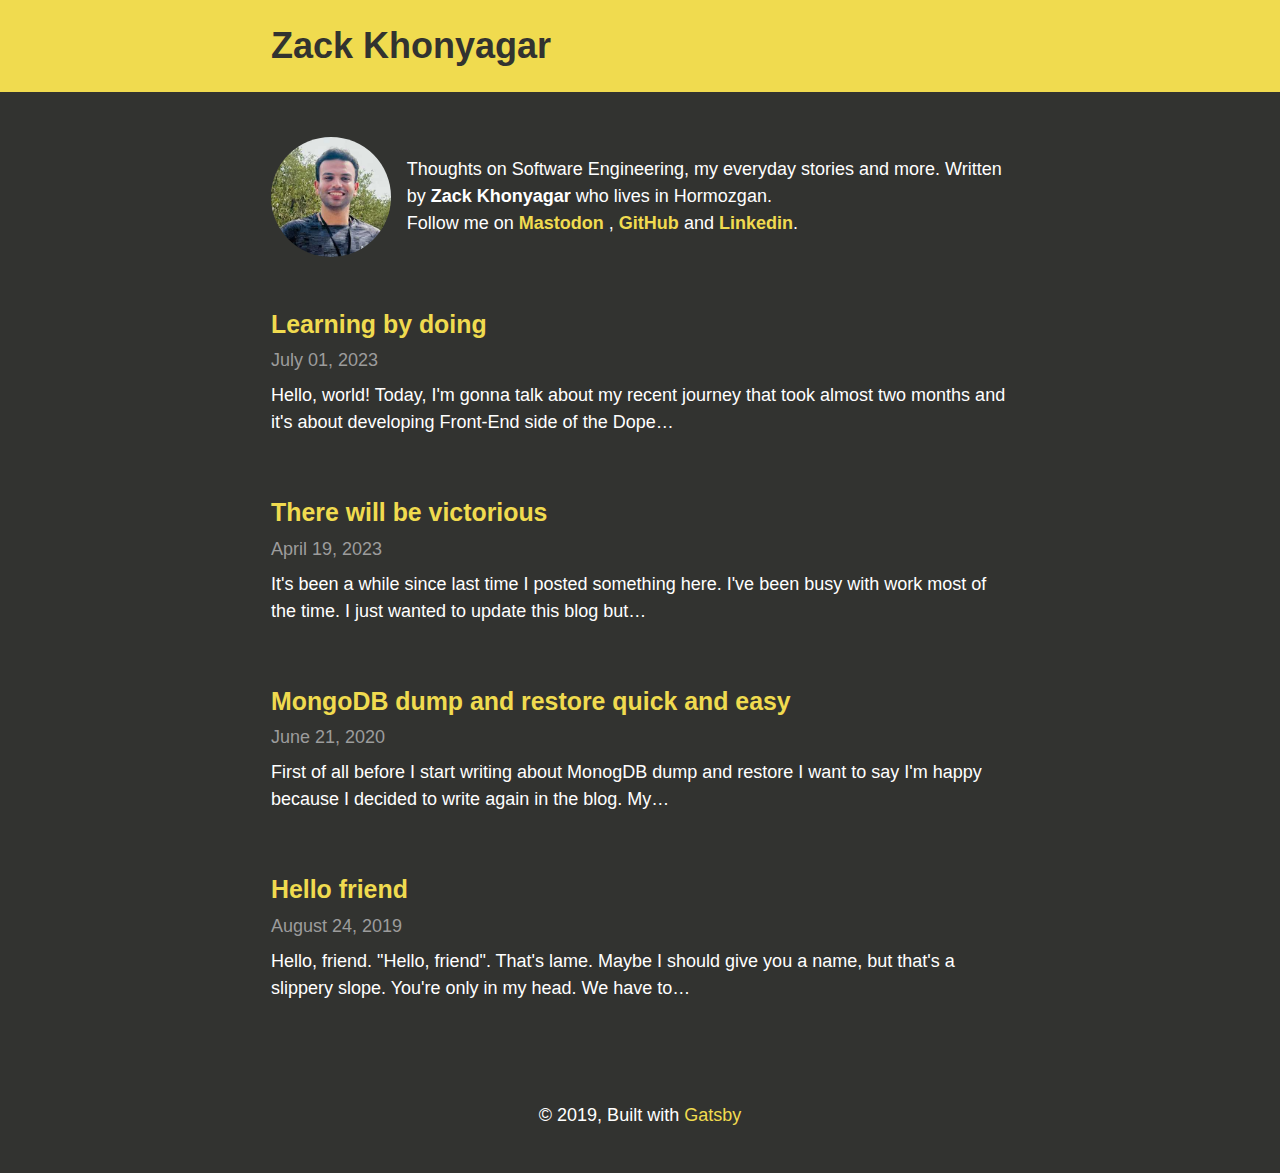
<file: index.html>
<!DOCTYPE html><html lang="en"><head><meta charSet="utf-8"/><meta http-equiv="x-ua-compatible" content="ie=edge"/><meta name="viewport" content="width=device-width, initial-scale=1, shrink-to-fit=no"/><style data-href="/styles.42464ca19a38078bf0bc.css">html{font-family:-apple-system,BlinkMacSystemFont,Segoe UI,Roboto,Oxygen-Sans,Ubuntu,Cantarell,Helvetica Neue,sans-serif;-ms-text-size-adjust:100%;-webkit-text-size-adjust:100%}.yellow-color{color:#f0db4f}.yellow-bgcolor{background:#f0db4f}.dark-color{color:#323330}.dark-bgcolor{background:#323330}body{margin:0}article,aside,details,figcaption,figure,footer,header,main,menu,nav,section,summary{display:block}audio,canvas,progress,video{display:inline-block}audio:not([controls]){display:none;height:0}progress{vertical-align:baseline}[hidden],template{display:none}a{background-color:transparent;color:#f0db4f;-webkit-text-decoration-skip:objects;font-family:-apple-system,BlinkMacSystemFont,Segoe UI,Roboto,Oxygen-Sans,Ubuntu,Cantarell,Helvetica Neue,sans-serif;text-decoration:none}a:active,a:hover{outline-width:0;text-decoration:underline}abbr[title]{border-bottom:none;text-decoration:underline;-webkit-text-decoration:underline dotted;text-decoration:underline dotted}b,strong{font-weight:inherit;font-weight:bolder}dfn{font-style:italic}h1{font-size:2em;margin:.67em 0}mark{background-color:#ecece2;color:#000}small{color:#fff;font-size:80%;font-family:-apple-system,BlinkMacSystemFont,Segoe UI,Roboto,Oxygen-Sans,Ubuntu,Cantarell,Helvetica Neue,sans-serif}sub,sup{font-size:75%;line-height:0;position:relative;vertical-align:baseline}sub{bottom:-.25em}sup{top:-.5em}img{border-style:none}svg:not(:root){overflow:hidden}code,kbd,pre,samp{font-family:monospace,monospace;font-size:1em}figure{margin:1em 40px}hr{box-sizing:content-box;height:0;overflow:visible}button,input,optgroup,select,textarea{font:inherit;margin:0}optgroup{font-weight:700}button,input{overflow:visible}button,select{text-transform:none}[type=reset],[type=submit],button,html [type=button]{-webkit-appearance:button}[type=button]::-moz-focus-inner,[type=reset]::-moz-focus-inner,[type=submit]::-moz-focus-inner,button::-moz-focus-inner{border-style:none;padding:0}[type=button]:-moz-focusring,[type=reset]:-moz-focusring,[type=submit]:-moz-focusring,button:-moz-focusring{outline:1px dotted ButtonText}fieldset{border:1px solid silver;margin:0 2px;padding:.35em .625em .75em}legend{box-sizing:border-box;color:inherit;display:table;max-width:100%;padding:0;white-space:normal}textarea{overflow:auto}[type=checkbox],[type=radio]{box-sizing:border-box;padding:0}[type=number]::-webkit-inner-spin-button,[type=number]::-webkit-outer-spin-button{height:auto}[type=search]{-webkit-appearance:textfield;outline-offset:-2px}[type=search]::-webkit-search-cancel-button,[type=search]::-webkit-search-decoration{-webkit-appearance:none}::-webkit-input-placeholder{color:inherit;opacity:.54}::-webkit-file-upload-button{-webkit-appearance:button;font:inherit}html{font:112.5%/1.45em -apple-system,BlinkMacSystemFont,Segoe UI,Roboto,Oxygen-Sans,Ubuntu,Cantarell,Helvetica Neue,sans-serif;box-sizing:border-box;overflow-y:scroll}*,:after,:before{box-sizing:inherit}body{color:#f0db4f;background:#323330;font-family:-apple-system,BlinkMacSystemFont,Segoe UI,Roboto,Oxygen-Sans,Ubuntu,Cantarell,Helvetica Neue,sans-serif;font-weight:400;word-wrap:break-word;-webkit-font-kerning:normal;font-kerning:normal;-ms-font-feature-settings:"kern","liga","clig","calt";font-feature-settings:"kern","liga","clig","calt"}img{max-width:100%;padding:0;margin:0 0 1.45rem}h1{font-size:2.25rem}h1,h2{padding:0;margin:0 0 1.45rem;color:inherit;font-family:-apple-system,BlinkMacSystemFont,Segoe UI,Roboto,Oxygen-Sans,Ubuntu,Cantarell,Helvetica Neue,sans-serif;font-weight:700;text-rendering:optimizeLegibility;line-height:1.1}h2{font-size:1.62671rem}h3{font-size:1.38316rem}h3,h4{padding:0;margin:0 0 1.45rem;color:inherit;font-family:-apple-system,BlinkMacSystemFont,Segoe UI,Roboto,Oxygen-Sans,Ubuntu,Cantarell,Helvetica Neue,sans-serif;font-weight:700;text-rendering:optimizeLegibility;line-height:1.1}h4{font-size:1rem}h5{font-size:.85028rem}h5,h6{padding:0;margin:0 0 1.45rem;color:inherit;font-family:-apple-system,BlinkMacSystemFont,Segoe UI,Roboto,Oxygen-Sans,Ubuntu,Cantarell,Helvetica Neue,sans-serif;font-weight:700;text-rendering:optimizeLegibility;line-height:1.1}h6{font-size:.78405rem}hgroup{padding:0;margin:0 0 1.45rem}ul{list-style-position:outside;list-style-image:none;list-style:none}ol,ul{padding:0;margin:0 0 1.45rem 1.45rem}ol{list-style-position:outside;list-style-image:none}dl{padding:0;margin:0 0 1.45rem}dd,p{padding:0;margin:0 0 1.45rem;font-family:-apple-system,BlinkMacSystemFont,Segoe UI,Roboto,Oxygen-Sans,Ubuntu,Cantarell,Helvetica Neue,sans-serif}p{color:#fff}figure{padding:0}figure,pre{margin:0 0 1.45rem}pre{font-size:.85rem;line-height:1.42;background:rgba(0,0,0,.04);border-radius:3px;overflow:auto;word-wrap:normal;padding:1.45rem}table{font-size:1rem;line-height:1.45rem;border-collapse:collapse;width:100%}fieldset,table{padding:0;margin:0 0 1.45rem}blockquote{font-style:italic;margin:0 auto 1.45rem;padding:0 0 0 1.45rem;border-left:.3rem solid #f0db4f}form,iframe,noscript{padding:0;margin:0 0 1.45rem}hr{padding:0;margin:0 0 calc(1.45rem - 1px);background:rgba(0,0,0,.2);border:none;height:1px}address{padding:0;margin:0 0 1.45rem}b,dt,strong,th{font-weight:700}li{margin-bottom:.725rem}ol li,ul li{padding-left:0}li>ol,li>ul{margin-left:1.45rem;margin-bottom:.725rem;margin-top:.725rem}blockquote :last-child,li :last-child,p :last-child{margin-bottom:0}li>p{margin-bottom:.725rem}code,kbd,samp{font-size:.85rem;line-height:1.45rem}abbr,abbr[title],acronym{border-bottom:1px dotted rgba(0,0,0,.5);cursor:help}abbr[title]{text-decoration:none}td,th,thead{text-align:left}td,th{border-bottom:1px solid rgba(0,0,0,.12);font-feature-settings:"tnum";-moz-font-feature-settings:"tnum";-ms-font-feature-settings:"tnum";-webkit-font-feature-settings:"tnum";padding:.725rem .96667rem calc(.725rem - 1px)}td:first-child,th:first-child{padding-left:0}td:last-child,th:last-child{padding-right:0}code,tt{background-color:rgba(0,0,0,.04);border-radius:3px;font-family:SFMono-Regular,Consolas,Roboto Mono,Droid Sans Mono,Liberation Mono,Menlo,Courier,monospace;padding:.2em 0}pre code{background:none;line-height:1.42}code:after,code:before,tt:after,tt:before{letter-spacing:-.2em;content:" "}pre code:after,pre code:before,pre tt:after,pre tt:before{content:""}@media only screen and (max-width:480px){html{font-size:100%}}.container{max-width:43rem;margin:0 auto;padding:0 1rem}header{background:#f0db4f;margin:0 auto 2.5rem;max-width:960;padding:1.45rem 0}header nav{display:flex;align-items:center}header h1{font-size:1.5rem;flex:1 1;font-size:2rem;margin:0}header h1 a{color:#323330}header h1 a:hover{text-decoration:underline}header nav ul{display:flex;margin:0}header nav ul li{margin:0 10px}header nav ul li a{color:#323330}footer{margin:3.5rem 0 2.5rem;text-align:center}.delimiter{border-top:1px solid #323330;margin-bottom:2rem}.page-title{margin-bottom:3rem;padding:0;line-height:0;box-sizing:border-box}.aboutme{display:flex;align-items:center;margin-bottom:3rem}.profile-pic{width:120px;margin-right:.875rem}.date{color:#9c9c9c}.article-title,.date{margin-bottom:.5rem}.article-block{margin-bottom:3.5rem}.body{color:#fff;font-family:-apple-system,BlinkMacSystemFont,Segoe UI,Roboto,Oxygen-Sans,Ubuntu,Cantarell,Helvetica Neue,sans-serif}.body,.introduce{line-height:1.5rem}.gatsby-resp-image-wrapper{margin:.5rem 0}@media only screen and (max-width:590px){.aboutme{flex-direction:column}.profile-pic{margin:0 auto 1rem}}</style><meta name="generator" content="Gatsby 2.23.7"/><title data-react-helmet="true">Blog | Zack Khonyagar</title><meta data-react-helmet="true" name="description" content="Thoughts on Software Engineering, my everyday things and more."/><meta data-react-helmet="true" property="og:title" content="Blog | Zack Khonyagar"/><meta data-react-helmet="true" property="og:description" content="Thoughts on Software Engineering, my everyday things and more."/><meta data-react-helmet="true" property="og:type" content="website"/><meta data-react-helmet="true" name="twitter:card" content="summary"/><meta data-react-helmet="true" name="twitter:creator" content="@zoheirkhonyagar"/><meta data-react-helmet="true" name="twitter:title" content="Blog | Zack Khonyagar"/><meta data-react-helmet="true" name="twitter:description" content="Thoughts on Software Engineering, my everyday things and more."/><meta data-react-helmet="true" name="google-site-verification" content="EppOQEwHsoUn56OnuPgmphVCH5CQzfh_24BztMV_h3g"/><meta data-react-helmet="true" name="keywords" content="zoheirkhonyagar, zoheir, zack, zackkhonyagar, khonyagar, زهیر, خنیاگر, زهیر خنیاگر, زک"/><link rel="icon" href="/favicon-32x32.png?v=4a9773549091c227cd2eb82ccd9c5e3a"/><link rel="manifest" href="/manifest.webmanifest"/><meta name="theme-color" content="#663399"/><link rel="apple-touch-icon" sizes="48x48" href="/icons/icon-48x48.png?v=4a9773549091c227cd2eb82ccd9c5e3a"/><link rel="apple-touch-icon" sizes="72x72" href="/icons/icon-72x72.png?v=4a9773549091c227cd2eb82ccd9c5e3a"/><link rel="apple-touch-icon" sizes="96x96" href="/icons/icon-96x96.png?v=4a9773549091c227cd2eb82ccd9c5e3a"/><link rel="apple-touch-icon" sizes="144x144" href="/icons/icon-144x144.png?v=4a9773549091c227cd2eb82ccd9c5e3a"/><link rel="apple-touch-icon" sizes="192x192" href="/icons/icon-192x192.png?v=4a9773549091c227cd2eb82ccd9c5e3a"/><link rel="apple-touch-icon" sizes="256x256" href="/icons/icon-256x256.png?v=4a9773549091c227cd2eb82ccd9c5e3a"/><link rel="apple-touch-icon" sizes="384x384" href="/icons/icon-384x384.png?v=4a9773549091c227cd2eb82ccd9c5e3a"/><link rel="apple-touch-icon" sizes="512x512" href="/icons/icon-512x512.png?v=4a9773549091c227cd2eb82ccd9c5e3a"/><link as="script" rel="preload" href="/webpack-runtime-8060f030d1d5bc0cb6f3.js"/><link as="script" rel="preload" href="/framework-868c53fff4771b0bde98.js"/><link as="script" rel="preload" href="/app-adfe4195f6c301300fb1.js"/><link as="script" rel="preload" href="/styles-c2fe8482057191dca484.js"/><link as="script" rel="preload" href="/commons-68e0884c9ee0bc1666ae.js"/><link as="script" rel="preload" href="/component---src-pages-index-js-f6535527e0f95674d86d.js"/><link as="fetch" rel="preload" href="/page-data/index/page-data.json" crossorigin="anonymous"/><link as="fetch" rel="preload" href="/page-data/app-data.json" crossorigin="anonymous"/></head><body><div id="___gatsby"><div style="outline:none" tabindex="-1" id="gatsby-focus-wrapper"><header class="header-container"><div class="container"><h1><a aria-current="page" class="" href="/">Zack Khonyagar</a></h1></div></header><div class="container"><div class="aboutme"><div class="profile-pic"><div class=" gatsby-image-wrapper" style="position:relative;overflow:hidden;border-radius:100%;height:120px;width:120px"><div aria-hidden="true" style="width:100%;padding-bottom:100%"></div><img aria-hidden="true" src="[data-uri]" alt="" style="position:absolute;top:0;left:0;width:100%;height:100%;object-fit:cover;object-position:center;opacity:1;transition-delay:500ms"/><noscript><picture><source srcset="/static/8b81d69ae1ebc62adb6c73dc173af3e2/1ada3/profile-small.jpg 125w,
/static/8b81d69ae1ebc62adb6c73dc173af3e2/8f7df/profile-small.jpg 250w,
/static/8b81d69ae1ebc62adb6c73dc173af3e2/8da4e/profile-small.jpg 328w" sizes="(max-width: 328px) 100vw, 328px" /><img loading="lazy" sizes="(max-width: 328px) 100vw, 328px" srcset="/static/8b81d69ae1ebc62adb6c73dc173af3e2/1ada3/profile-small.jpg 125w,
/static/8b81d69ae1ebc62adb6c73dc173af3e2/8f7df/profile-small.jpg 250w,
/static/8b81d69ae1ebc62adb6c73dc173af3e2/8da4e/profile-small.jpg 328w" src="/static/8b81d69ae1ebc62adb6c73dc173af3e2/8da4e/profile-small.jpg" alt="" style="position:absolute;top:0;left:0;opacity:1;width:100%;height:100%;object-fit:cover;object-position:center"/></picture></noscript></div></div><div class="introduce"><p style="margin:0px">Thoughts on Software Engineering, my everyday stories and more. Written by <b>Zack Khonyagar</b> who lives in Hormozgan.<br/>Follow me on<!-- --> <a href="https://mastodon.social/@zoheir" rel="me"><b>Mastodon</b></a> <!-- -->,<!-- --> <a href="https://github.com/zoheirkhonyagar"><b>GitHub</b></a> <!-- -->and<!-- --> <a href="https://www.linkedin.com/in/zoheirkhonyagar/"><b>Linkedin</b></a>.</p></div></div><article class="article-block"><h3 class="article-title"><a href="/learning-by-doing">Learning by doing </a></h3><p class="date">July 01, 2023</p><div class="body">Hello, world!
Today, I'm gonna talk about my recent journey that took almost two months and it's about developing Front-End side of the Dope…</div></article><article class="article-block"><h3 class="article-title"><a href="/there-will-be-victorious">There will be victorious</a></h3><p class="date">April 19, 2023</p><div class="body">It's been a while since last time I posted something here. I've been busy with work most of the time. I just wanted to update this blog but…</div></article><article class="article-block"><h3 class="article-title"><a href="/mongodb-dump-and-restore-quick-and-easy">MongoDB dump and restore quick and easy</a></h3><p class="date">June 21, 2020</p><div class="body">First of all before I start writing about MonogDB dump and restore I want to say I'm happy because I decided to write again in the blog. 
My…</div></article><article class="article-block"><h3 class="article-title"><a href="/hello-friend">Hello friend</a></h3><p class="date">August 24, 2019</p><div class="body">Hello, friend. "Hello, friend". That's lame. Maybe I should give you a name, but that's a slippery slope. You're only in my head. We have to…</div></article></div><footer><div class="container"><div class="delimiter"></div><p>© 2019, Built with <a href="https://www.gatsbyjs.org">Gatsby</a></p></div></footer></div><div id="gatsby-announcer" style="position:absolute;top:0;width:1px;height:1px;padding:0;overflow:hidden;clip:rect(0, 0, 0, 0);white-space:nowrap;border:0" aria-live="assertive" aria-atomic="true"></div></div><script id="gatsby-script-loader">/*<![CDATA[*/window.pagePath="/";/*]]>*/</script><script id="gatsby-chunk-mapping">/*<![CDATA[*/window.___chunkMapping={"app":["/app-adfe4195f6c301300fb1.js"],"component---src-pages-404-js":["/component---src-pages-404-js-567a7aa8d68c01c53669.js"],"component---src-pages-index-js":["/component---src-pages-index-js-f6535527e0f95674d86d.js"],"component---src-templates-blog-post-js":["/component---src-templates-blog-post-js-d4329fb83ef5e3680794.js"]};/*]]>*/</script><script src="/component---src-pages-index-js-f6535527e0f95674d86d.js" async=""></script><script src="/commons-68e0884c9ee0bc1666ae.js" async=""></script><script src="/styles-c2fe8482057191dca484.js" async=""></script><script src="/app-adfe4195f6c301300fb1.js" async=""></script><script src="/framework-868c53fff4771b0bde98.js" async=""></script><script src="/webpack-runtime-8060f030d1d5bc0cb6f3.js" async=""></script></body></html>
</file>
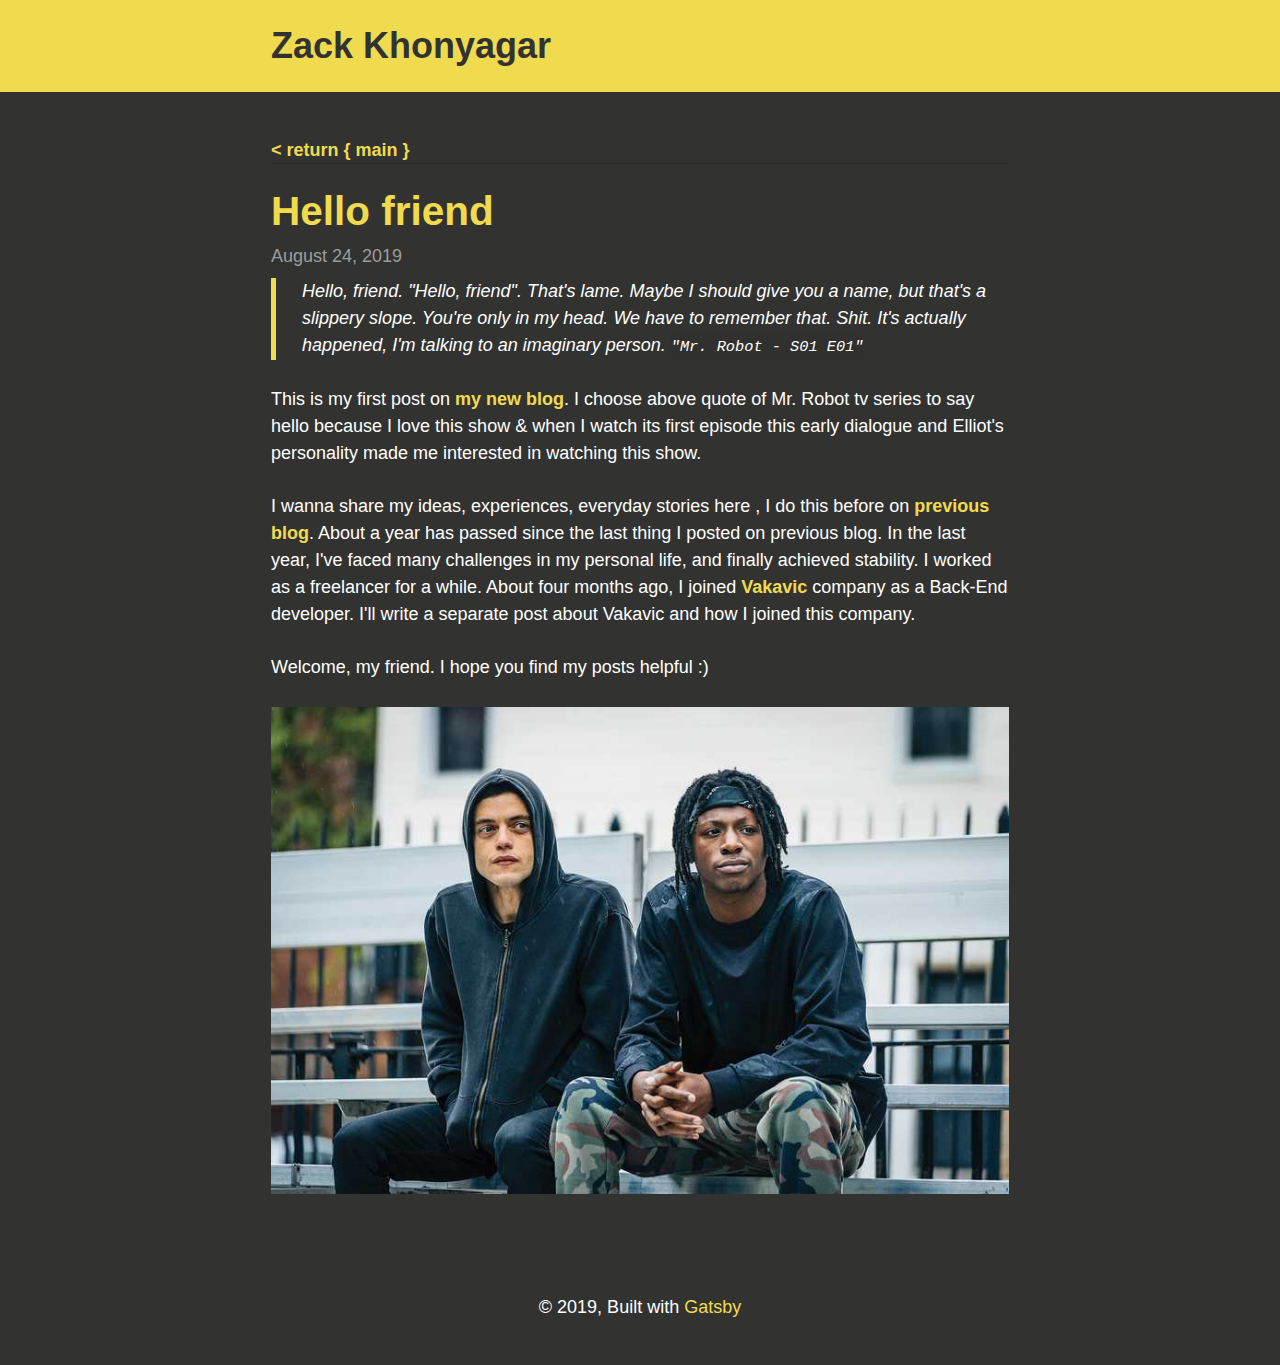
<file: hello-friend/index.html>
<!DOCTYPE html><html lang="en"><head><meta charSet="utf-8"/><meta http-equiv="x-ua-compatible" content="ie=edge"/><meta name="viewport" content="width=device-width, initial-scale=1, shrink-to-fit=no"/><style data-href="/styles.42464ca19a38078bf0bc.css">html{font-family:-apple-system,BlinkMacSystemFont,Segoe UI,Roboto,Oxygen-Sans,Ubuntu,Cantarell,Helvetica Neue,sans-serif;-ms-text-size-adjust:100%;-webkit-text-size-adjust:100%}.yellow-color{color:#f0db4f}.yellow-bgcolor{background:#f0db4f}.dark-color{color:#323330}.dark-bgcolor{background:#323330}body{margin:0}article,aside,details,figcaption,figure,footer,header,main,menu,nav,section,summary{display:block}audio,canvas,progress,video{display:inline-block}audio:not([controls]){display:none;height:0}progress{vertical-align:baseline}[hidden],template{display:none}a{background-color:transparent;color:#f0db4f;-webkit-text-decoration-skip:objects;font-family:-apple-system,BlinkMacSystemFont,Segoe UI,Roboto,Oxygen-Sans,Ubuntu,Cantarell,Helvetica Neue,sans-serif;text-decoration:none}a:active,a:hover{outline-width:0;text-decoration:underline}abbr[title]{border-bottom:none;text-decoration:underline;-webkit-text-decoration:underline dotted;text-decoration:underline dotted}b,strong{font-weight:inherit;font-weight:bolder}dfn{font-style:italic}h1{font-size:2em;margin:.67em 0}mark{background-color:#ecece2;color:#000}small{color:#fff;font-size:80%;font-family:-apple-system,BlinkMacSystemFont,Segoe UI,Roboto,Oxygen-Sans,Ubuntu,Cantarell,Helvetica Neue,sans-serif}sub,sup{font-size:75%;line-height:0;position:relative;vertical-align:baseline}sub{bottom:-.25em}sup{top:-.5em}img{border-style:none}svg:not(:root){overflow:hidden}code,kbd,pre,samp{font-family:monospace,monospace;font-size:1em}figure{margin:1em 40px}hr{box-sizing:content-box;height:0;overflow:visible}button,input,optgroup,select,textarea{font:inherit;margin:0}optgroup{font-weight:700}button,input{overflow:visible}button,select{text-transform:none}[type=reset],[type=submit],button,html [type=button]{-webkit-appearance:button}[type=button]::-moz-focus-inner,[type=reset]::-moz-focus-inner,[type=submit]::-moz-focus-inner,button::-moz-focus-inner{border-style:none;padding:0}[type=button]:-moz-focusring,[type=reset]:-moz-focusring,[type=submit]:-moz-focusring,button:-moz-focusring{outline:1px dotted ButtonText}fieldset{border:1px solid silver;margin:0 2px;padding:.35em .625em .75em}legend{box-sizing:border-box;color:inherit;display:table;max-width:100%;padding:0;white-space:normal}textarea{overflow:auto}[type=checkbox],[type=radio]{box-sizing:border-box;padding:0}[type=number]::-webkit-inner-spin-button,[type=number]::-webkit-outer-spin-button{height:auto}[type=search]{-webkit-appearance:textfield;outline-offset:-2px}[type=search]::-webkit-search-cancel-button,[type=search]::-webkit-search-decoration{-webkit-appearance:none}::-webkit-input-placeholder{color:inherit;opacity:.54}::-webkit-file-upload-button{-webkit-appearance:button;font:inherit}html{font:112.5%/1.45em -apple-system,BlinkMacSystemFont,Segoe UI,Roboto,Oxygen-Sans,Ubuntu,Cantarell,Helvetica Neue,sans-serif;box-sizing:border-box;overflow-y:scroll}*,:after,:before{box-sizing:inherit}body{color:#f0db4f;background:#323330;font-family:-apple-system,BlinkMacSystemFont,Segoe UI,Roboto,Oxygen-Sans,Ubuntu,Cantarell,Helvetica Neue,sans-serif;font-weight:400;word-wrap:break-word;-webkit-font-kerning:normal;font-kerning:normal;-ms-font-feature-settings:"kern","liga","clig","calt";font-feature-settings:"kern","liga","clig","calt"}img{max-width:100%;padding:0;margin:0 0 1.45rem}h1{font-size:2.25rem}h1,h2{padding:0;margin:0 0 1.45rem;color:inherit;font-family:-apple-system,BlinkMacSystemFont,Segoe UI,Roboto,Oxygen-Sans,Ubuntu,Cantarell,Helvetica Neue,sans-serif;font-weight:700;text-rendering:optimizeLegibility;line-height:1.1}h2{font-size:1.62671rem}h3{font-size:1.38316rem}h3,h4{padding:0;margin:0 0 1.45rem;color:inherit;font-family:-apple-system,BlinkMacSystemFont,Segoe UI,Roboto,Oxygen-Sans,Ubuntu,Cantarell,Helvetica Neue,sans-serif;font-weight:700;text-rendering:optimizeLegibility;line-height:1.1}h4{font-size:1rem}h5{font-size:.85028rem}h5,h6{padding:0;margin:0 0 1.45rem;color:inherit;font-family:-apple-system,BlinkMacSystemFont,Segoe UI,Roboto,Oxygen-Sans,Ubuntu,Cantarell,Helvetica Neue,sans-serif;font-weight:700;text-rendering:optimizeLegibility;line-height:1.1}h6{font-size:.78405rem}hgroup{padding:0;margin:0 0 1.45rem}ul{list-style-position:outside;list-style-image:none;list-style:none}ol,ul{padding:0;margin:0 0 1.45rem 1.45rem}ol{list-style-position:outside;list-style-image:none}dl{padding:0;margin:0 0 1.45rem}dd,p{padding:0;margin:0 0 1.45rem;font-family:-apple-system,BlinkMacSystemFont,Segoe UI,Roboto,Oxygen-Sans,Ubuntu,Cantarell,Helvetica Neue,sans-serif}p{color:#fff}figure{padding:0}figure,pre{margin:0 0 1.45rem}pre{font-size:.85rem;line-height:1.42;background:rgba(0,0,0,.04);border-radius:3px;overflow:auto;word-wrap:normal;padding:1.45rem}table{font-size:1rem;line-height:1.45rem;border-collapse:collapse;width:100%}fieldset,table{padding:0;margin:0 0 1.45rem}blockquote{font-style:italic;margin:0 auto 1.45rem;padding:0 0 0 1.45rem;border-left:.3rem solid #f0db4f}form,iframe,noscript{padding:0;margin:0 0 1.45rem}hr{padding:0;margin:0 0 calc(1.45rem - 1px);background:rgba(0,0,0,.2);border:none;height:1px}address{padding:0;margin:0 0 1.45rem}b,dt,strong,th{font-weight:700}li{margin-bottom:.725rem}ol li,ul li{padding-left:0}li>ol,li>ul{margin-left:1.45rem;margin-bottom:.725rem;margin-top:.725rem}blockquote :last-child,li :last-child,p :last-child{margin-bottom:0}li>p{margin-bottom:.725rem}code,kbd,samp{font-size:.85rem;line-height:1.45rem}abbr,abbr[title],acronym{border-bottom:1px dotted rgba(0,0,0,.5);cursor:help}abbr[title]{text-decoration:none}td,th,thead{text-align:left}td,th{border-bottom:1px solid rgba(0,0,0,.12);font-feature-settings:"tnum";-moz-font-feature-settings:"tnum";-ms-font-feature-settings:"tnum";-webkit-font-feature-settings:"tnum";padding:.725rem .96667rem calc(.725rem - 1px)}td:first-child,th:first-child{padding-left:0}td:last-child,th:last-child{padding-right:0}code,tt{background-color:rgba(0,0,0,.04);border-radius:3px;font-family:SFMono-Regular,Consolas,Roboto Mono,Droid Sans Mono,Liberation Mono,Menlo,Courier,monospace;padding:.2em 0}pre code{background:none;line-height:1.42}code:after,code:before,tt:after,tt:before{letter-spacing:-.2em;content:" "}pre code:after,pre code:before,pre tt:after,pre tt:before{content:""}@media only screen and (max-width:480px){html{font-size:100%}}.container{max-width:43rem;margin:0 auto;padding:0 1rem}header{background:#f0db4f;margin:0 auto 2.5rem;max-width:960;padding:1.45rem 0}header nav{display:flex;align-items:center}header h1{font-size:1.5rem;flex:1 1;font-size:2rem;margin:0}header h1 a{color:#323330}header h1 a:hover{text-decoration:underline}header nav ul{display:flex;margin:0}header nav ul li{margin:0 10px}header nav ul li a{color:#323330}footer{margin:3.5rem 0 2.5rem;text-align:center}.delimiter{border-top:1px solid #323330;margin-bottom:2rem}.page-title{margin-bottom:3rem;padding:0;line-height:0;box-sizing:border-box}.aboutme{display:flex;align-items:center;margin-bottom:3rem}.profile-pic{width:120px;margin-right:.875rem}.date{color:#9c9c9c}.article-title,.date{margin-bottom:.5rem}.article-block{margin-bottom:3.5rem}.body{color:#fff;font-family:-apple-system,BlinkMacSystemFont,Segoe UI,Roboto,Oxygen-Sans,Ubuntu,Cantarell,Helvetica Neue,sans-serif}.body,.introduce{line-height:1.5rem}.gatsby-resp-image-wrapper{margin:.5rem 0}@media only screen and (max-width:590px){.aboutme{flex-direction:column}.profile-pic{margin:0 auto 1rem}}</style><meta name="generator" content="Gatsby 2.23.7"/><title data-react-helmet="true">Hello friend</title><meta data-react-helmet="true" name="description" content="Hello, friend. &quot;Hello, friend&quot;. That&#x27;s lame. Maybe I should give you a name, but that&#x27;s a slippery slope. You&#x27;re only in my head. We have to remember that. Shit…"/><meta data-react-helmet="true" property="og:title" content="Hello friend"/><meta data-react-helmet="true" property="og:description" content="Hello, friend. &quot;Hello, friend&quot;. That&#x27;s lame. Maybe I should give you a name, but that&#x27;s a slippery slope. You&#x27;re only in my head. We have to remember that. Shit…"/><meta data-react-helmet="true" property="og:type" content="website"/><meta data-react-helmet="true" name="twitter:card" content="summary"/><meta data-react-helmet="true" name="twitter:creator" content="@zoheirkhonyagar"/><meta data-react-helmet="true" name="twitter:title" content="Hello friend"/><meta data-react-helmet="true" name="twitter:description" content="Hello, friend. &quot;Hello, friend&quot;. That&#x27;s lame. Maybe I should give you a name, but that&#x27;s a slippery slope. You&#x27;re only in my head. We have to remember that. Shit…"/><meta data-react-helmet="true" name="google-site-verification" content="EppOQEwHsoUn56OnuPgmphVCH5CQzfh_24BztMV_h3g"/><link rel="icon" href="/favicon-32x32.png?v=4a9773549091c227cd2eb82ccd9c5e3a"/><link rel="manifest" href="/manifest.webmanifest"/><meta name="theme-color" content="#663399"/><link rel="apple-touch-icon" sizes="48x48" href="/icons/icon-48x48.png?v=4a9773549091c227cd2eb82ccd9c5e3a"/><link rel="apple-touch-icon" sizes="72x72" href="/icons/icon-72x72.png?v=4a9773549091c227cd2eb82ccd9c5e3a"/><link rel="apple-touch-icon" sizes="96x96" href="/icons/icon-96x96.png?v=4a9773549091c227cd2eb82ccd9c5e3a"/><link rel="apple-touch-icon" sizes="144x144" href="/icons/icon-144x144.png?v=4a9773549091c227cd2eb82ccd9c5e3a"/><link rel="apple-touch-icon" sizes="192x192" href="/icons/icon-192x192.png?v=4a9773549091c227cd2eb82ccd9c5e3a"/><link rel="apple-touch-icon" sizes="256x256" href="/icons/icon-256x256.png?v=4a9773549091c227cd2eb82ccd9c5e3a"/><link rel="apple-touch-icon" sizes="384x384" href="/icons/icon-384x384.png?v=4a9773549091c227cd2eb82ccd9c5e3a"/><link rel="apple-touch-icon" sizes="512x512" href="/icons/icon-512x512.png?v=4a9773549091c227cd2eb82ccd9c5e3a"/><link as="script" rel="preload" href="/webpack-runtime-8060f030d1d5bc0cb6f3.js"/><link as="script" rel="preload" href="/framework-868c53fff4771b0bde98.js"/><link as="script" rel="preload" href="/app-adfe4195f6c301300fb1.js"/><link as="script" rel="preload" href="/styles-c2fe8482057191dca484.js"/><link as="script" rel="preload" href="/commons-68e0884c9ee0bc1666ae.js"/><link as="script" rel="preload" href="/component---src-templates-blog-post-js-d4329fb83ef5e3680794.js"/><link as="fetch" rel="preload" href="/page-data/hello-friend/page-data.json" crossorigin="anonymous"/><link as="fetch" rel="preload" href="/page-data/app-data.json" crossorigin="anonymous"/></head><body><div id="___gatsby"><div style="outline:none" tabindex="-1" id="gatsby-focus-wrapper"><header class="header-container"><div class="container"><h1><a href="/">Zack Khonyagar</a></h1></div></header><div class="container"><div><a href="/"><b>&lt; return { main }</b></a><hr/><h1 class="article-title">Hello friend</h1><p class="date">August 24, 2019</p><div class="body"><blockquote>
<p>Hello, friend. "Hello, friend". That's lame. Maybe I should give you a name, but that's a slippery slope. You're only in my head. We have to remember that. Shit. It's actually happened, I'm talking to an imaginary person.
<code>"Mr. Robot - S01 E01"</code> </p>
</blockquote>
<p>This is my first post on <strong><a href="https://zoheir.me">my new blog</a></strong>. I choose above quote of Mr. Robot tv series to say hello because I love this show &#x26; when I watch its first episode this early dialogue and Elliot's personality made me interested in watching this show.</p>
<p>I wanna share my ideas, experiences, everyday stories here , I do this before on <strong><a href="http://awebdeveloper.blog.ir">previous blog</a></strong>. About a year has passed since the last thing I posted on previous blog. In the last year, I've faced many challenges in my personal life, and finally achieved stability. I worked as a freelancer for a while. About four months ago, I joined <strong><a href="https://vakavic.com">Vakavic</a></strong> company as a Back-End developer. I'll write a separate post about Vakavic and how I joined this company.  </p>
<p>Welcome, my friend. I hope you find my posts helpful :)</p>
<p><span
      class="gatsby-resp-image-wrapper"
      style="position: relative; display: block; margin-left: auto; margin-right: auto; max-width: 800px; "
    >
      <a
    class="gatsby-resp-image-link"
    href="/static/7f72b1ee05a39385632f395603ae5122/aa597/mr-robot.jpg"
    style="display: block"
    target="_blank"
    rel="noopener"
  >
    <span
    class="gatsby-resp-image-background-image"
    style="padding-bottom: 66%; position: relative; bottom: 0; left: 0; background-image: url('[data-uri]'); background-size: cover; display: block;"
  ></span>
  <img
        class="gatsby-resp-image-image"
        alt="who is mr robot?"
        title="who is mr robot?"
        src="/static/7f72b1ee05a39385632f395603ae5122/4b190/mr-robot.jpg"
        srcset="/static/7f72b1ee05a39385632f395603ae5122/e07e9/mr-robot.jpg 200w,
/static/7f72b1ee05a39385632f395603ae5122/066f9/mr-robot.jpg 400w,
/static/7f72b1ee05a39385632f395603ae5122/4b190/mr-robot.jpg 800w,
/static/7f72b1ee05a39385632f395603ae5122/e5166/mr-robot.jpg 1200w,
/static/7f72b1ee05a39385632f395603ae5122/aa597/mr-robot.jpg 1548w"
        sizes="(max-width: 800px) 100vw, 800px"
        style="width:100%;height:100%;margin:0;vertical-align:middle;position:absolute;top:0;left:0;"
        loading="lazy"
      />
  </a>
    </span></p></div></div></div><footer><div class="container"><div class="delimiter"></div><p>© 2019, Built with <a href="https://www.gatsbyjs.org">Gatsby</a></p></div></footer></div><div id="gatsby-announcer" style="position:absolute;top:0;width:1px;height:1px;padding:0;overflow:hidden;clip:rect(0, 0, 0, 0);white-space:nowrap;border:0" aria-live="assertive" aria-atomic="true"></div></div><script id="gatsby-script-loader">/*<![CDATA[*/window.pagePath="/hello-friend";/*]]>*/</script><script id="gatsby-chunk-mapping">/*<![CDATA[*/window.___chunkMapping={"app":["/app-adfe4195f6c301300fb1.js"],"component---src-pages-404-js":["/component---src-pages-404-js-567a7aa8d68c01c53669.js"],"component---src-pages-index-js":["/component---src-pages-index-js-f6535527e0f95674d86d.js"],"component---src-templates-blog-post-js":["/component---src-templates-blog-post-js-d4329fb83ef5e3680794.js"]};/*]]>*/</script><script src="/component---src-templates-blog-post-js-d4329fb83ef5e3680794.js" async=""></script><script src="/commons-68e0884c9ee0bc1666ae.js" async=""></script><script src="/styles-c2fe8482057191dca484.js" async=""></script><script src="/app-adfe4195f6c301300fb1.js" async=""></script><script src="/framework-868c53fff4771b0bde98.js" async=""></script><script src="/webpack-runtime-8060f030d1d5bc0cb6f3.js" async=""></script></body></html>
</file>
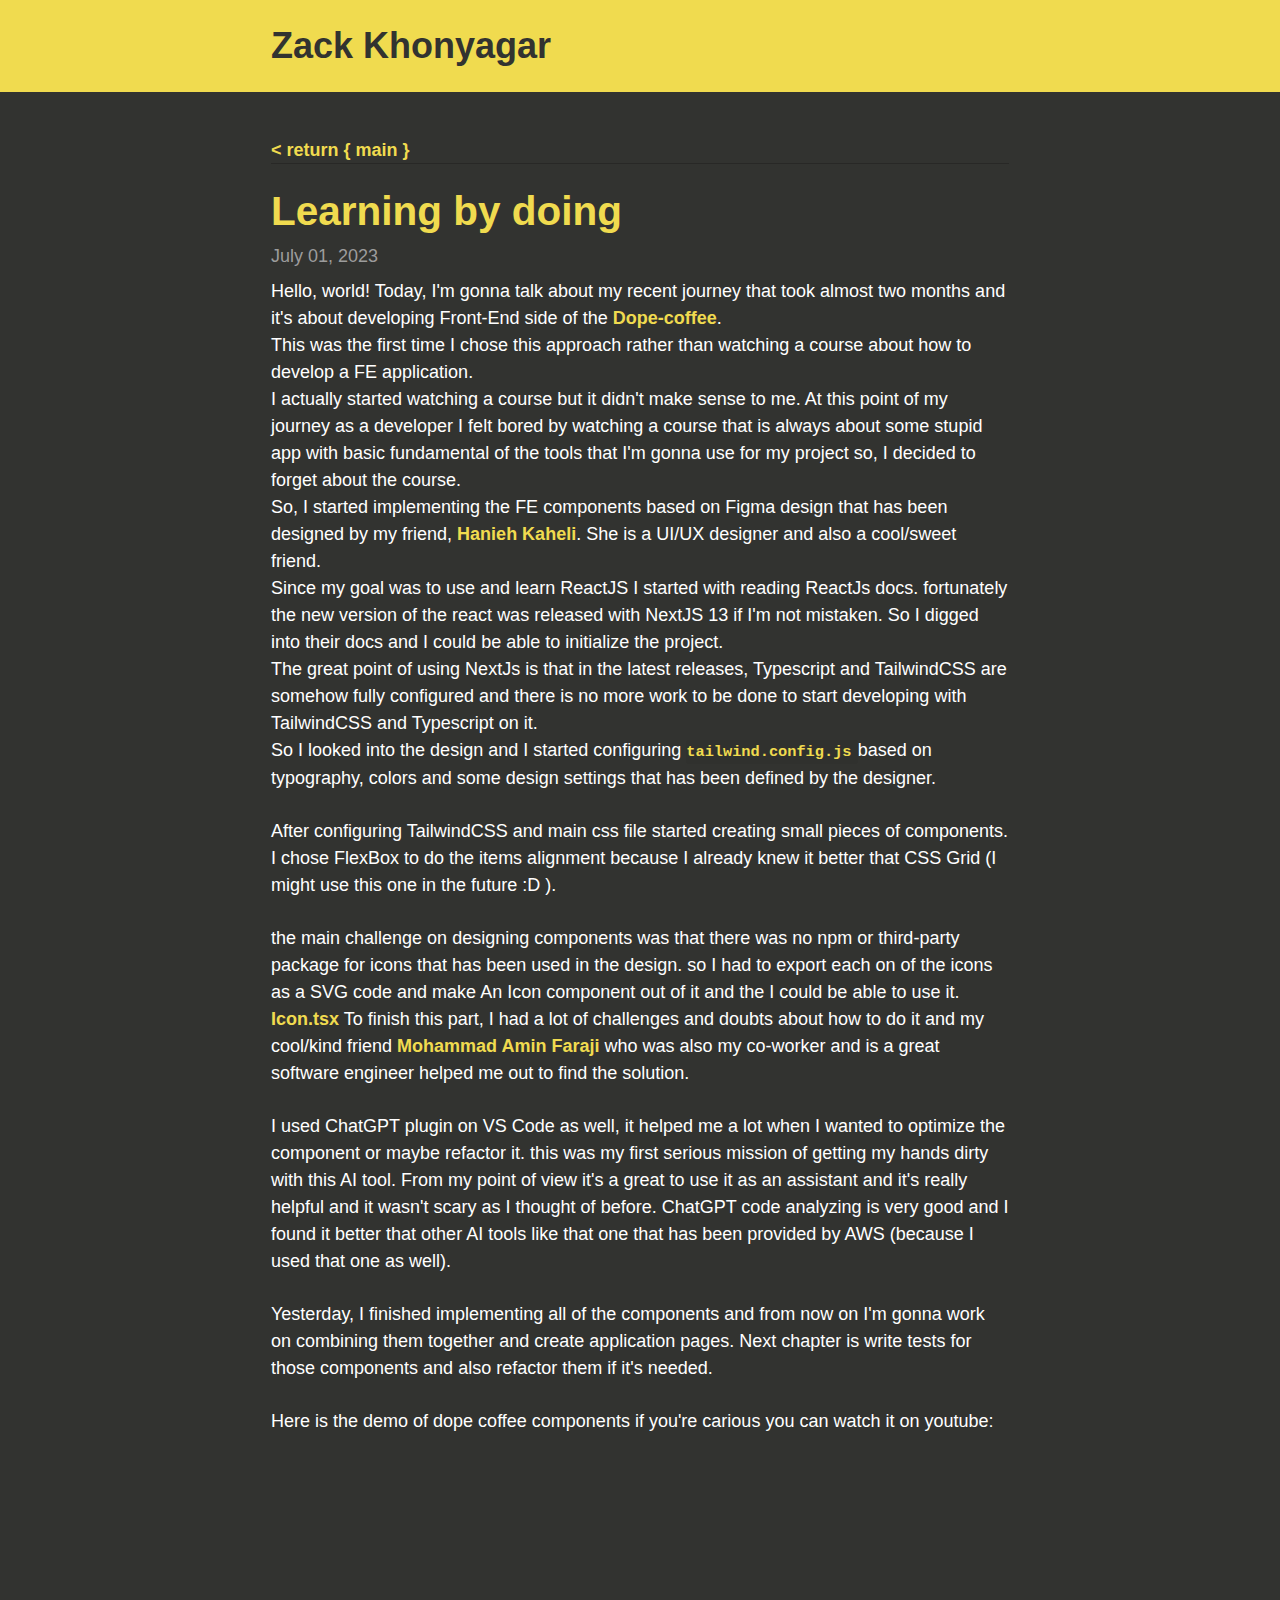
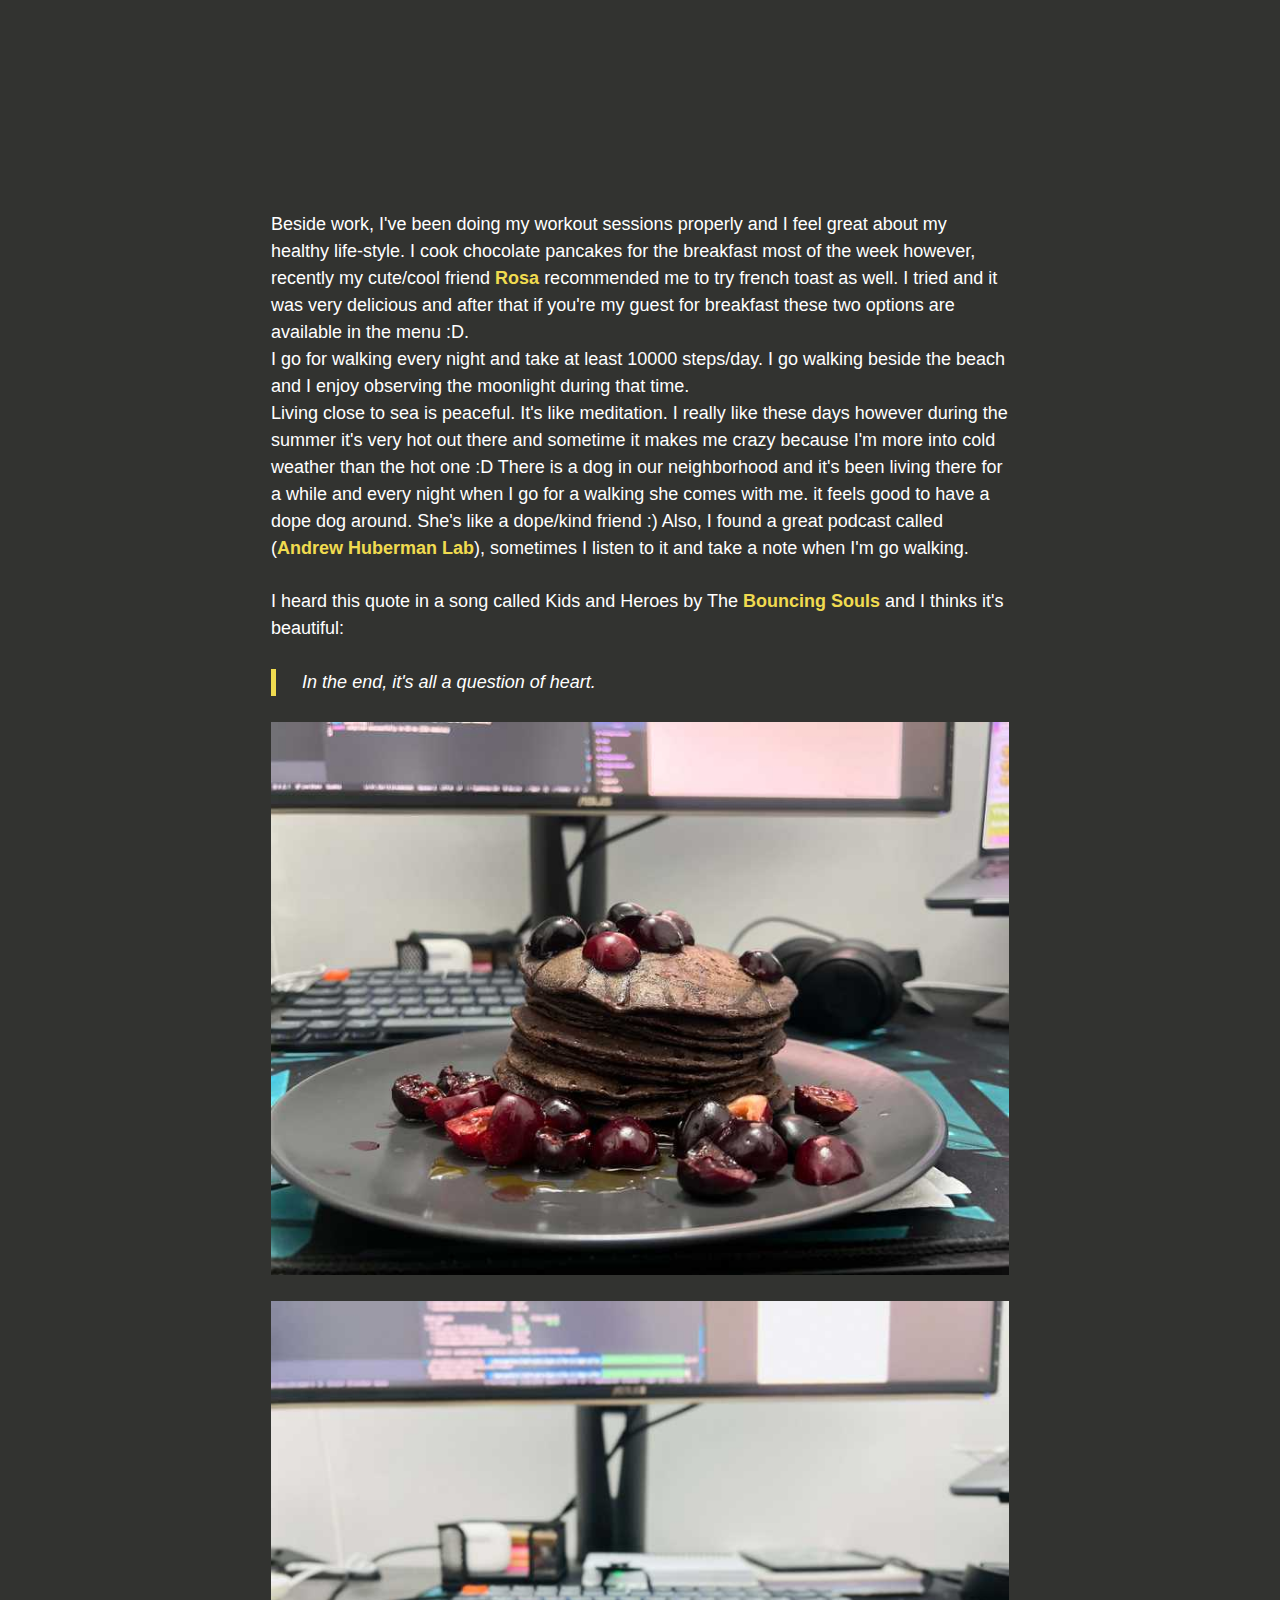
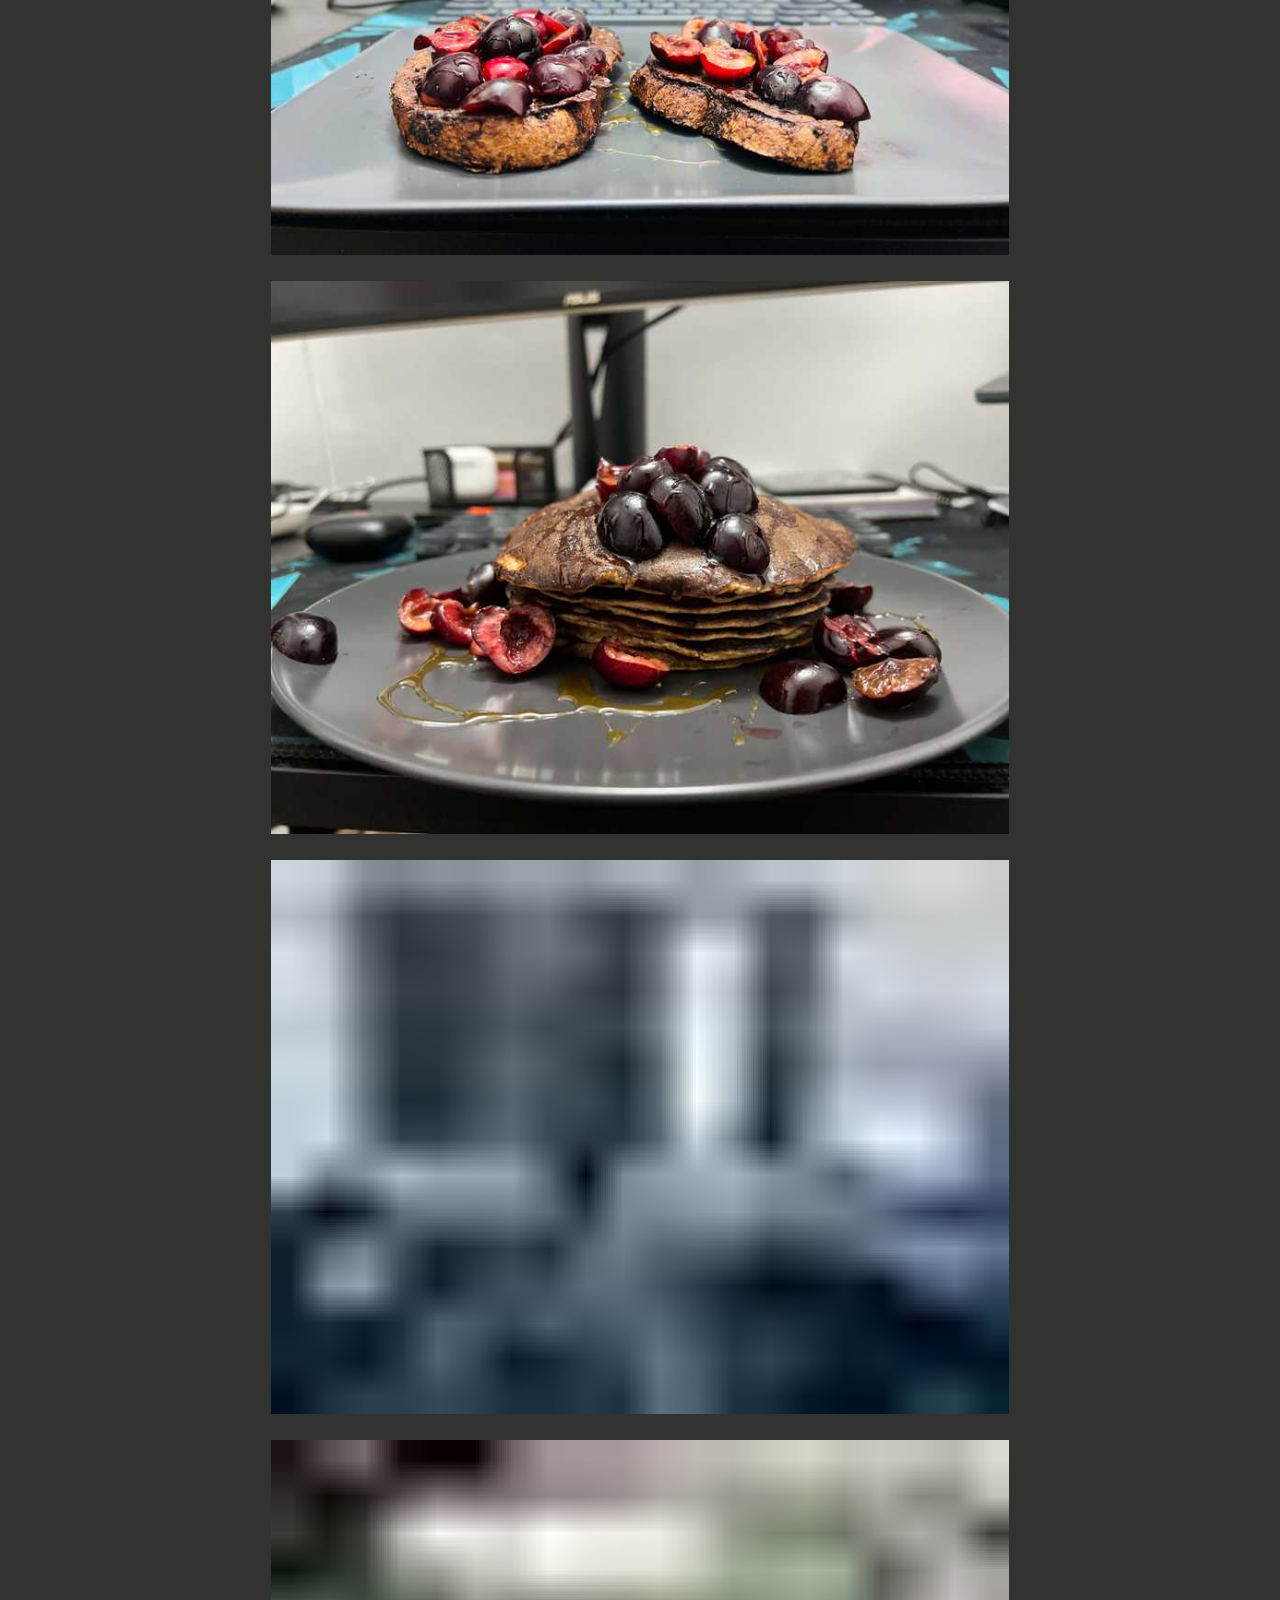
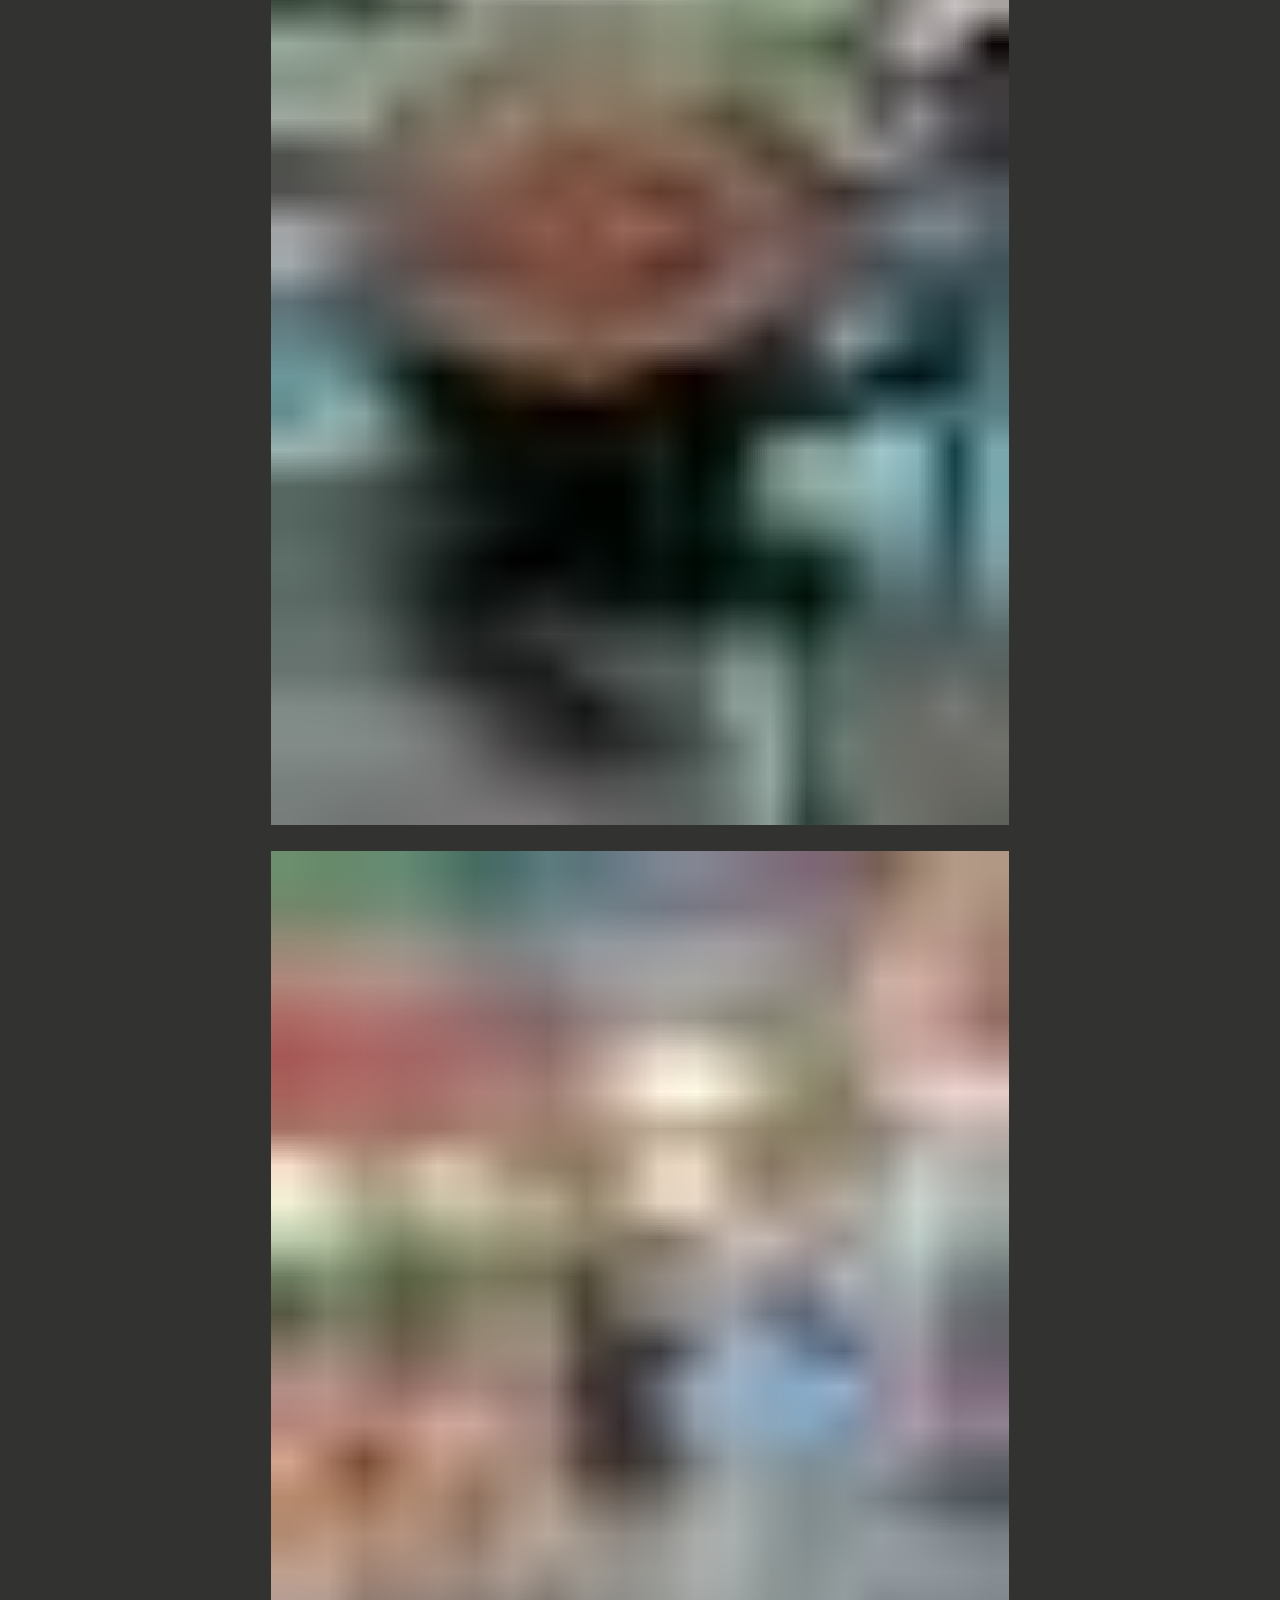
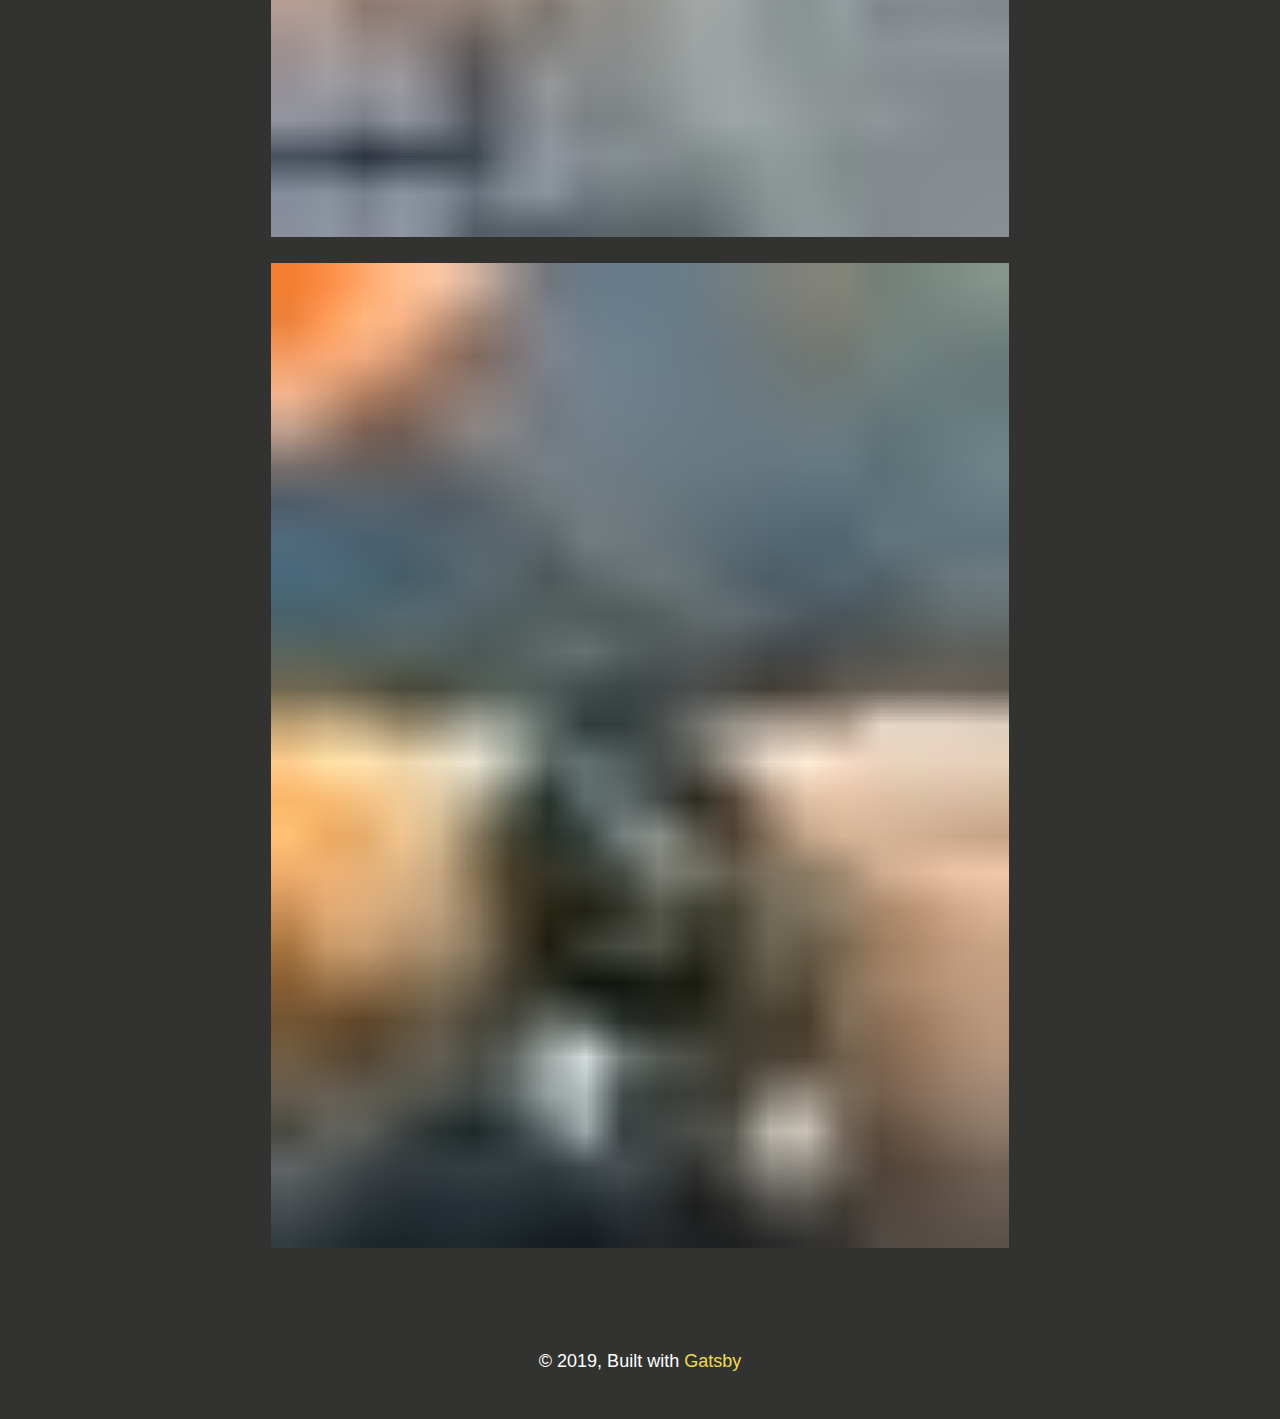
<file: learning-by-doing/index.html>
<!DOCTYPE html><html lang="en"><head><meta charSet="utf-8"/><meta http-equiv="x-ua-compatible" content="ie=edge"/><meta name="viewport" content="width=device-width, initial-scale=1, shrink-to-fit=no"/><style data-href="/styles.42464ca19a38078bf0bc.css">html{font-family:-apple-system,BlinkMacSystemFont,Segoe UI,Roboto,Oxygen-Sans,Ubuntu,Cantarell,Helvetica Neue,sans-serif;-ms-text-size-adjust:100%;-webkit-text-size-adjust:100%}.yellow-color{color:#f0db4f}.yellow-bgcolor{background:#f0db4f}.dark-color{color:#323330}.dark-bgcolor{background:#323330}body{margin:0}article,aside,details,figcaption,figure,footer,header,main,menu,nav,section,summary{display:block}audio,canvas,progress,video{display:inline-block}audio:not([controls]){display:none;height:0}progress{vertical-align:baseline}[hidden],template{display:none}a{background-color:transparent;color:#f0db4f;-webkit-text-decoration-skip:objects;font-family:-apple-system,BlinkMacSystemFont,Segoe UI,Roboto,Oxygen-Sans,Ubuntu,Cantarell,Helvetica Neue,sans-serif;text-decoration:none}a:active,a:hover{outline-width:0;text-decoration:underline}abbr[title]{border-bottom:none;text-decoration:underline;-webkit-text-decoration:underline dotted;text-decoration:underline dotted}b,strong{font-weight:inherit;font-weight:bolder}dfn{font-style:italic}h1{font-size:2em;margin:.67em 0}mark{background-color:#ecece2;color:#000}small{color:#fff;font-size:80%;font-family:-apple-system,BlinkMacSystemFont,Segoe UI,Roboto,Oxygen-Sans,Ubuntu,Cantarell,Helvetica Neue,sans-serif}sub,sup{font-size:75%;line-height:0;position:relative;vertical-align:baseline}sub{bottom:-.25em}sup{top:-.5em}img{border-style:none}svg:not(:root){overflow:hidden}code,kbd,pre,samp{font-family:monospace,monospace;font-size:1em}figure{margin:1em 40px}hr{box-sizing:content-box;height:0;overflow:visible}button,input,optgroup,select,textarea{font:inherit;margin:0}optgroup{font-weight:700}button,input{overflow:visible}button,select{text-transform:none}[type=reset],[type=submit],button,html [type=button]{-webkit-appearance:button}[type=button]::-moz-focus-inner,[type=reset]::-moz-focus-inner,[type=submit]::-moz-focus-inner,button::-moz-focus-inner{border-style:none;padding:0}[type=button]:-moz-focusring,[type=reset]:-moz-focusring,[type=submit]:-moz-focusring,button:-moz-focusring{outline:1px dotted ButtonText}fieldset{border:1px solid silver;margin:0 2px;padding:.35em .625em .75em}legend{box-sizing:border-box;color:inherit;display:table;max-width:100%;padding:0;white-space:normal}textarea{overflow:auto}[type=checkbox],[type=radio]{box-sizing:border-box;padding:0}[type=number]::-webkit-inner-spin-button,[type=number]::-webkit-outer-spin-button{height:auto}[type=search]{-webkit-appearance:textfield;outline-offset:-2px}[type=search]::-webkit-search-cancel-button,[type=search]::-webkit-search-decoration{-webkit-appearance:none}::-webkit-input-placeholder{color:inherit;opacity:.54}::-webkit-file-upload-button{-webkit-appearance:button;font:inherit}html{font:112.5%/1.45em -apple-system,BlinkMacSystemFont,Segoe UI,Roboto,Oxygen-Sans,Ubuntu,Cantarell,Helvetica Neue,sans-serif;box-sizing:border-box;overflow-y:scroll}*,:after,:before{box-sizing:inherit}body{color:#f0db4f;background:#323330;font-family:-apple-system,BlinkMacSystemFont,Segoe UI,Roboto,Oxygen-Sans,Ubuntu,Cantarell,Helvetica Neue,sans-serif;font-weight:400;word-wrap:break-word;-webkit-font-kerning:normal;font-kerning:normal;-ms-font-feature-settings:"kern","liga","clig","calt";font-feature-settings:"kern","liga","clig","calt"}img{max-width:100%;padding:0;margin:0 0 1.45rem}h1{font-size:2.25rem}h1,h2{padding:0;margin:0 0 1.45rem;color:inherit;font-family:-apple-system,BlinkMacSystemFont,Segoe UI,Roboto,Oxygen-Sans,Ubuntu,Cantarell,Helvetica Neue,sans-serif;font-weight:700;text-rendering:optimizeLegibility;line-height:1.1}h2{font-size:1.62671rem}h3{font-size:1.38316rem}h3,h4{padding:0;margin:0 0 1.45rem;color:inherit;font-family:-apple-system,BlinkMacSystemFont,Segoe UI,Roboto,Oxygen-Sans,Ubuntu,Cantarell,Helvetica Neue,sans-serif;font-weight:700;text-rendering:optimizeLegibility;line-height:1.1}h4{font-size:1rem}h5{font-size:.85028rem}h5,h6{padding:0;margin:0 0 1.45rem;color:inherit;font-family:-apple-system,BlinkMacSystemFont,Segoe UI,Roboto,Oxygen-Sans,Ubuntu,Cantarell,Helvetica Neue,sans-serif;font-weight:700;text-rendering:optimizeLegibility;line-height:1.1}h6{font-size:.78405rem}hgroup{padding:0;margin:0 0 1.45rem}ul{list-style-position:outside;list-style-image:none;list-style:none}ol,ul{padding:0;margin:0 0 1.45rem 1.45rem}ol{list-style-position:outside;list-style-image:none}dl{padding:0;margin:0 0 1.45rem}dd,p{padding:0;margin:0 0 1.45rem;font-family:-apple-system,BlinkMacSystemFont,Segoe UI,Roboto,Oxygen-Sans,Ubuntu,Cantarell,Helvetica Neue,sans-serif}p{color:#fff}figure{padding:0}figure,pre{margin:0 0 1.45rem}pre{font-size:.85rem;line-height:1.42;background:rgba(0,0,0,.04);border-radius:3px;overflow:auto;word-wrap:normal;padding:1.45rem}table{font-size:1rem;line-height:1.45rem;border-collapse:collapse;width:100%}fieldset,table{padding:0;margin:0 0 1.45rem}blockquote{font-style:italic;margin:0 auto 1.45rem;padding:0 0 0 1.45rem;border-left:.3rem solid #f0db4f}form,iframe,noscript{padding:0;margin:0 0 1.45rem}hr{padding:0;margin:0 0 calc(1.45rem - 1px);background:rgba(0,0,0,.2);border:none;height:1px}address{padding:0;margin:0 0 1.45rem}b,dt,strong,th{font-weight:700}li{margin-bottom:.725rem}ol li,ul li{padding-left:0}li>ol,li>ul{margin-left:1.45rem;margin-bottom:.725rem;margin-top:.725rem}blockquote :last-child,li :last-child,p :last-child{margin-bottom:0}li>p{margin-bottom:.725rem}code,kbd,samp{font-size:.85rem;line-height:1.45rem}abbr,abbr[title],acronym{border-bottom:1px dotted rgba(0,0,0,.5);cursor:help}abbr[title]{text-decoration:none}td,th,thead{text-align:left}td,th{border-bottom:1px solid rgba(0,0,0,.12);font-feature-settings:"tnum";-moz-font-feature-settings:"tnum";-ms-font-feature-settings:"tnum";-webkit-font-feature-settings:"tnum";padding:.725rem .96667rem calc(.725rem - 1px)}td:first-child,th:first-child{padding-left:0}td:last-child,th:last-child{padding-right:0}code,tt{background-color:rgba(0,0,0,.04);border-radius:3px;font-family:SFMono-Regular,Consolas,Roboto Mono,Droid Sans Mono,Liberation Mono,Menlo,Courier,monospace;padding:.2em 0}pre code{background:none;line-height:1.42}code:after,code:before,tt:after,tt:before{letter-spacing:-.2em;content:" "}pre code:after,pre code:before,pre tt:after,pre tt:before{content:""}@media only screen and (max-width:480px){html{font-size:100%}}.container{max-width:43rem;margin:0 auto;padding:0 1rem}header{background:#f0db4f;margin:0 auto 2.5rem;max-width:960;padding:1.45rem 0}header nav{display:flex;align-items:center}header h1{font-size:1.5rem;flex:1 1;font-size:2rem;margin:0}header h1 a{color:#323330}header h1 a:hover{text-decoration:underline}header nav ul{display:flex;margin:0}header nav ul li{margin:0 10px}header nav ul li a{color:#323330}footer{margin:3.5rem 0 2.5rem;text-align:center}.delimiter{border-top:1px solid #323330;margin-bottom:2rem}.page-title{margin-bottom:3rem;padding:0;line-height:0;box-sizing:border-box}.aboutme{display:flex;align-items:center;margin-bottom:3rem}.profile-pic{width:120px;margin-right:.875rem}.date{color:#9c9c9c}.article-title,.date{margin-bottom:.5rem}.article-block{margin-bottom:3.5rem}.body{color:#fff;font-family:-apple-system,BlinkMacSystemFont,Segoe UI,Roboto,Oxygen-Sans,Ubuntu,Cantarell,Helvetica Neue,sans-serif}.body,.introduce{line-height:1.5rem}.gatsby-resp-image-wrapper{margin:.5rem 0}@media only screen and (max-width:590px){.aboutme{flex-direction:column}.profile-pic{margin:0 auto 1rem}}</style><meta name="generator" content="Gatsby 2.23.7"/><title data-react-helmet="true">Learning by doing </title><meta data-react-helmet="true" name="description" content="Hello, world!
Today, I&#x27;m gonna talk about my recent journey that took almost two months and it&#x27;s about developing Front-End side of the Dope-coffee.
This was…"/><meta data-react-helmet="true" property="og:title" content="Learning by doing "/><meta data-react-helmet="true" property="og:description" content="Hello, world!
Today, I&#x27;m gonna talk about my recent journey that took almost two months and it&#x27;s about developing Front-End side of the Dope-coffee.
This was…"/><meta data-react-helmet="true" property="og:type" content="website"/><meta data-react-helmet="true" name="twitter:card" content="summary"/><meta data-react-helmet="true" name="twitter:creator" content="@zoheirkhonyagar"/><meta data-react-helmet="true" name="twitter:title" content="Learning by doing "/><meta data-react-helmet="true" name="twitter:description" content="Hello, world!
Today, I&#x27;m gonna talk about my recent journey that took almost two months and it&#x27;s about developing Front-End side of the Dope-coffee.
This was…"/><meta data-react-helmet="true" name="google-site-verification" content="EppOQEwHsoUn56OnuPgmphVCH5CQzfh_24BztMV_h3g"/><link rel="icon" href="/favicon-32x32.png?v=4a9773549091c227cd2eb82ccd9c5e3a"/><link rel="manifest" href="/manifest.webmanifest"/><meta name="theme-color" content="#663399"/><link rel="apple-touch-icon" sizes="48x48" href="/icons/icon-48x48.png?v=4a9773549091c227cd2eb82ccd9c5e3a"/><link rel="apple-touch-icon" sizes="72x72" href="/icons/icon-72x72.png?v=4a9773549091c227cd2eb82ccd9c5e3a"/><link rel="apple-touch-icon" sizes="96x96" href="/icons/icon-96x96.png?v=4a9773549091c227cd2eb82ccd9c5e3a"/><link rel="apple-touch-icon" sizes="144x144" href="/icons/icon-144x144.png?v=4a9773549091c227cd2eb82ccd9c5e3a"/><link rel="apple-touch-icon" sizes="192x192" href="/icons/icon-192x192.png?v=4a9773549091c227cd2eb82ccd9c5e3a"/><link rel="apple-touch-icon" sizes="256x256" href="/icons/icon-256x256.png?v=4a9773549091c227cd2eb82ccd9c5e3a"/><link rel="apple-touch-icon" sizes="384x384" href="/icons/icon-384x384.png?v=4a9773549091c227cd2eb82ccd9c5e3a"/><link rel="apple-touch-icon" sizes="512x512" href="/icons/icon-512x512.png?v=4a9773549091c227cd2eb82ccd9c5e3a"/><link as="script" rel="preload" href="/webpack-runtime-8060f030d1d5bc0cb6f3.js"/><link as="script" rel="preload" href="/framework-868c53fff4771b0bde98.js"/><link as="script" rel="preload" href="/app-adfe4195f6c301300fb1.js"/><link as="script" rel="preload" href="/styles-c2fe8482057191dca484.js"/><link as="script" rel="preload" href="/commons-68e0884c9ee0bc1666ae.js"/><link as="script" rel="preload" href="/component---src-templates-blog-post-js-d4329fb83ef5e3680794.js"/><link as="fetch" rel="preload" href="/page-data/learning-by-doing/page-data.json" crossorigin="anonymous"/><link as="fetch" rel="preload" href="/page-data/app-data.json" crossorigin="anonymous"/></head><body><div id="___gatsby"><div style="outline:none" tabindex="-1" id="gatsby-focus-wrapper"><header class="header-container"><div class="container"><h1><a href="/">Zack Khonyagar</a></h1></div></header><div class="container"><div><a href="/"><b>&lt; return { main }</b></a><hr/><h1 class="article-title">Learning by doing </h1><p class="date">July 01, 2023</p><div class="body"><p>Hello, world!
Today, I'm gonna talk about my recent journey that took almost two months and it's about developing Front-End side of the <strong><a href="https://github.com/wave-coding/dope-coffee">Dope-coffee</a></strong>.<br />
This was the first time I chose this approach rather than watching a course about how to develop a FE application.<br />
I actually started watching a course but it didn't make sense to me. At this point of my journey as a developer I felt bored by watching a course that is always about some stupid app with basic fundamental of the tools that I'm gonna use for my project so, I decided to forget about the course.<br />
So, I started implementing the FE components based on Figma design that has been designed by my friend, <strong><a href="https://haniehkaheli.com">Hanieh Kaheli</a></strong>. She is a UI/UX designer and also a cool/sweet friend.<br />
Since my goal was to use and learn ReactJS I started with reading ReactJs docs. fortunately the new version of the react was released with NextJS 13 if I'm not mistaken. So I digged into their docs and I could be able to initialize the project.<br />
The great point of using NextJs is that in the latest releases, Typescript and TailwindCSS are somehow fully configured and there is no more work to be done to start developing with TailwindCSS and Typescript on it.<br />
So I looked into the design and I started configuring <strong><a href="https://github.com/wave-coding/dope-coffee/blob/main/tailwind.config.js"><code>tailwind.config.js</code></a></strong> based on typography, colors and some design settings that has been defined by the designer.</p>
<p>After configuring TailwindCSS and main css file started creating small pieces of components. I chose FlexBox to do the items alignment because I already knew it better that CSS Grid (I might use this one in the future :D ).</p>
<p>the main challenge on designing components was that there was no npm or third-party package for icons that has been used in the design. so I had to export each on of the icons as a SVG code and make An Icon component out of it and the I could be able to use it. <strong><a href="https://github.com/wave-coding/dope-coffee/blob/main/components/Icon/index.tsx">Icon.tsx</a></strong>
To finish this part, I had a lot of challenges and doubts about how to do it and my cool/kind friend <strong><a href="https://github.com/itsaminfaraji">Mohammad Amin Faraji</a></strong> who was also my co-worker and is a great software engineer helped me out to find the solution.</p>
<p>I used ChatGPT plugin on VS Code as well, it helped me a lot when I wanted to optimize the component or maybe refactor it. this was my first serious mission of getting my hands dirty with this AI tool. From my point of view it's a great to use it as an assistant and it's really helpful and it wasn't scary as I thought of before. ChatGPT code analyzing is very good and I found it better that other AI tools like that one that has been provided by AWS (because I used that one as well).</p>
<p>Yesterday, I finished implementing all of the components and from now on I'm gonna work on combining them together and create application pages. Next chapter is write tests for those components and also refactor them if it's needed.</p>
<p>Here is the demo of dope coffee components if you're carious you can watch it on youtube:

        <div class="embedVideo-container">
            <iframe
              title=""
              width="560"
              height="316"
              src="https://www.youtube.com/embed/ZxAUdSmawG8?rel=0"
              class="embedVideo-iframe"
              style="border:0"
              
              
              loading="eager"
              allowfullscreen
	      sandbox="allow-same-origin allow-scripts allow-popups"
            ></iframe>
        </div>
Beside work, I've been doing my workout sessions properly and I feel great about my healthy life-style.
I cook chocolate pancakes for the breakfast most of the week however, recently my cute/cool friend <strong><a href="#">Rosa</a></strong> recommended me to try french toast as well. I tried and it was very delicious and after that if you're my guest for breakfast these two options are available in the menu :D. <br />
I go for walking every night and take at least 10000 steps/day. I go walking beside the beach and I enjoy observing the moonlight during that time.<br />
Living close to sea is peaceful. It's like meditation. I really like these days however during the summer it's very hot out there and sometime it makes me crazy because I'm more into cold weather than the hot one :D
There is a dog in our neighborhood and it's been living there for a while and every night when I go for a walking she comes with me. it feels good to have a dope dog around.
She's like a dope/kind friend :)
Also, I found a great podcast called (<strong><a href="https://www.youtube.com/@hubermanlab">Andrew Huberman Lab</a></strong>), sometimes I listen to it and take a note when I'm go walking.</p>
<p>I heard this quote in a song called Kids and Heroes by The <strong><a href="https://en.wikipedia.org/wiki/The_Bouncing_Souls">Bouncing Souls</a></strong> and I thinks it's beautiful: </p>
<blockquote>
<p>In the end, it's all a question of heart.</p>
</blockquote>
<p><span
      class="gatsby-resp-image-wrapper"
      style="position: relative; display: block; margin-left: auto; margin-right: auto; max-width: 800px; "
    >
      <a
    class="gatsby-resp-image-link"
    href="/static/b85fab2cb82e51b1a339e620c94e6f6a/d2602/ch-pancake.jpg"
    style="display: block"
    target="_blank"
    rel="noopener"
  >
    <span
    class="gatsby-resp-image-background-image"
    style="padding-bottom: 75%; position: relative; bottom: 0; left: 0; background-image: url('[data-uri]'); background-size: cover; display: block;"
  ></span>
  <img
        class="gatsby-resp-image-image"
        alt="chocolate pancake"
        title="chocolate pancake"
        src="/static/b85fab2cb82e51b1a339e620c94e6f6a/4b190/ch-pancake.jpg"
        srcset="/static/b85fab2cb82e51b1a339e620c94e6f6a/e07e9/ch-pancake.jpg 200w,
/static/b85fab2cb82e51b1a339e620c94e6f6a/066f9/ch-pancake.jpg 400w,
/static/b85fab2cb82e51b1a339e620c94e6f6a/4b190/ch-pancake.jpg 800w,
/static/b85fab2cb82e51b1a339e620c94e6f6a/e5166/ch-pancake.jpg 1200w,
/static/b85fab2cb82e51b1a339e620c94e6f6a/b17f8/ch-pancake.jpg 1600w,
/static/b85fab2cb82e51b1a339e620c94e6f6a/d2602/ch-pancake.jpg 4032w"
        sizes="(max-width: 800px) 100vw, 800px"
        style="width:100%;height:100%;margin:0;vertical-align:middle;position:absolute;top:0;left:0;"
        loading="lazy"
      />
  </a>
    </span></p>
<p><span
      class="gatsby-resp-image-wrapper"
      style="position: relative; display: block; margin-left: auto; margin-right: auto; max-width: 800px; "
    >
      <a
    class="gatsby-resp-image-link"
    href="/static/79117afc99391c0359b781f76c2195ee/d2602/french-toast.jpg"
    style="display: block"
    target="_blank"
    rel="noopener"
  >
    <span
    class="gatsby-resp-image-background-image"
    style="padding-bottom: 75%; position: relative; bottom: 0; left: 0; background-image: url('[data-uri]'); background-size: cover; display: block;"
  ></span>
  <img
        class="gatsby-resp-image-image"
        alt="french toast"
        title="french toast"
        src="/static/79117afc99391c0359b781f76c2195ee/4b190/french-toast.jpg"
        srcset="/static/79117afc99391c0359b781f76c2195ee/e07e9/french-toast.jpg 200w,
/static/79117afc99391c0359b781f76c2195ee/066f9/french-toast.jpg 400w,
/static/79117afc99391c0359b781f76c2195ee/4b190/french-toast.jpg 800w,
/static/79117afc99391c0359b781f76c2195ee/e5166/french-toast.jpg 1200w,
/static/79117afc99391c0359b781f76c2195ee/b17f8/french-toast.jpg 1600w,
/static/79117afc99391c0359b781f76c2195ee/d2602/french-toast.jpg 4032w"
        sizes="(max-width: 800px) 100vw, 800px"
        style="width:100%;height:100%;margin:0;vertical-align:middle;position:absolute;top:0;left:0;"
        loading="lazy"
      />
  </a>
    </span></p>
<p><span
      class="gatsby-resp-image-wrapper"
      style="position: relative; display: block; margin-left: auto; margin-right: auto; max-width: 800px; "
    >
      <a
    class="gatsby-resp-image-link"
    href="/static/712ffa41778987ce65749052efc88ad1/d2602/s-pancake.jpg"
    style="display: block"
    target="_blank"
    rel="noopener"
  >
    <span
    class="gatsby-resp-image-background-image"
    style="padding-bottom: 75%; position: relative; bottom: 0; left: 0; background-image: url('[data-uri]'); background-size: cover; display: block;"
  ></span>
  <img
        class="gatsby-resp-image-image"
        alt="simenon pancake"
        title="simenon pancake"
        src="/static/712ffa41778987ce65749052efc88ad1/4b190/s-pancake.jpg"
        srcset="/static/712ffa41778987ce65749052efc88ad1/e07e9/s-pancake.jpg 200w,
/static/712ffa41778987ce65749052efc88ad1/066f9/s-pancake.jpg 400w,
/static/712ffa41778987ce65749052efc88ad1/4b190/s-pancake.jpg 800w,
/static/712ffa41778987ce65749052efc88ad1/e5166/s-pancake.jpg 1200w,
/static/712ffa41778987ce65749052efc88ad1/b17f8/s-pancake.jpg 1600w,
/static/712ffa41778987ce65749052efc88ad1/d2602/s-pancake.jpg 4032w"
        sizes="(max-width: 800px) 100vw, 800px"
        style="width:100%;height:100%;margin:0;vertical-align:middle;position:absolute;top:0;left:0;"
        loading="lazy"
      />
  </a>
    </span></p>
<p><span
      class="gatsby-resp-image-wrapper"
      style="position: relative; display: block; margin-left: auto; margin-right: auto; max-width: 800px; "
    >
      <a
    class="gatsby-resp-image-link"
    href="/static/1792c69ca912ef882b740086567a3d11/54af7/setup.jpg"
    style="display: block"
    target="_blank"
    rel="noopener"
  >
    <span
    class="gatsby-resp-image-background-image"
    style="padding-bottom: 75%; position: relative; bottom: 0; left: 0; background-image: url('[data-uri]'); background-size: cover; display: block;"
  ></span>
  <img
        class="gatsby-resp-image-image"
        alt="setup"
        title="setup"
        src="/static/1792c69ca912ef882b740086567a3d11/4b190/setup.jpg"
        srcset="/static/1792c69ca912ef882b740086567a3d11/e07e9/setup.jpg 200w,
/static/1792c69ca912ef882b740086567a3d11/066f9/setup.jpg 400w,
/static/1792c69ca912ef882b740086567a3d11/4b190/setup.jpg 800w,
/static/1792c69ca912ef882b740086567a3d11/e5166/setup.jpg 1200w,
/static/1792c69ca912ef882b740086567a3d11/b17f8/setup.jpg 1600w,
/static/1792c69ca912ef882b740086567a3d11/54af7/setup.jpg 2016w"
        sizes="(max-width: 800px) 100vw, 800px"
        style="width:100%;height:100%;margin:0;vertical-align:middle;position:absolute;top:0;left:0;"
        loading="lazy"
      />
  </a>
    </span></p>
<p><span
      class="gatsby-resp-image-wrapper"
      style="position: relative; display: block; margin-left: auto; margin-right: auto; max-width: 800px; "
    >
      <a
    class="gatsby-resp-image-link"
    href="/static/1c5d32724535dfcfc6d080fa944a1b52/9568a/drink.jpg"
    style="display: block"
    target="_blank"
    rel="noopener"
  >
    <span
    class="gatsby-resp-image-background-image"
    style="padding-bottom: 133.5%; position: relative; bottom: 0; left: 0; background-image: url('[data-uri]'); background-size: cover; display: block;"
  ></span>
  <img
        class="gatsby-resp-image-image"
        alt="drink"
        title="drink"
        src="/static/1c5d32724535dfcfc6d080fa944a1b52/4b190/drink.jpg"
        srcset="/static/1c5d32724535dfcfc6d080fa944a1b52/e07e9/drink.jpg 200w,
/static/1c5d32724535dfcfc6d080fa944a1b52/066f9/drink.jpg 400w,
/static/1c5d32724535dfcfc6d080fa944a1b52/4b190/drink.jpg 800w,
/static/1c5d32724535dfcfc6d080fa944a1b52/e5166/drink.jpg 1200w,
/static/1c5d32724535dfcfc6d080fa944a1b52/b17f8/drink.jpg 1600w,
/static/1c5d32724535dfcfc6d080fa944a1b52/9568a/drink.jpg 3024w"
        sizes="(max-width: 800px) 100vw, 800px"
        style="width:100%;height:100%;margin:0;vertical-align:middle;position:absolute;top:0;left:0;"
        loading="lazy"
      />
  </a>
    </span></p>
<p><span
      class="gatsby-resp-image-wrapper"
      style="position: relative; display: block; margin-left: auto; margin-right: auto; max-width: 800px; "
    >
      <a
    class="gatsby-resp-image-link"
    href="/static/7d4d861d285cef0db65646f6086a049d/9568a/me.jpg"
    style="display: block"
    target="_blank"
    rel="noopener"
  >
    <span
    class="gatsby-resp-image-background-image"
    style="padding-bottom: 133.5%; position: relative; bottom: 0; left: 0; background-image: url('[data-uri]'); background-size: cover; display: block;"
  ></span>
  <img
        class="gatsby-resp-image-image"
        alt="me"
        title="me"
        src="/static/7d4d861d285cef0db65646f6086a049d/4b190/me.jpg"
        srcset="/static/7d4d861d285cef0db65646f6086a049d/e07e9/me.jpg 200w,
/static/7d4d861d285cef0db65646f6086a049d/066f9/me.jpg 400w,
/static/7d4d861d285cef0db65646f6086a049d/4b190/me.jpg 800w,
/static/7d4d861d285cef0db65646f6086a049d/e5166/me.jpg 1200w,
/static/7d4d861d285cef0db65646f6086a049d/b17f8/me.jpg 1600w,
/static/7d4d861d285cef0db65646f6086a049d/9568a/me.jpg 3024w"
        sizes="(max-width: 800px) 100vw, 800px"
        style="width:100%;height:100%;margin:0;vertical-align:middle;position:absolute;top:0;left:0;"
        loading="lazy"
      />
  </a>
    </span></p>
<p><span
      class="gatsby-resp-image-wrapper"
      style="position: relative; display: block; margin-left: auto; margin-right: auto; max-width: 800px; "
    >
      <a
    class="gatsby-resp-image-link"
    href="/static/9ede050e093a303ae1805c6c908f0719/9568a/watch.jpg"
    style="display: block"
    target="_blank"
    rel="noopener"
  >
    <span
    class="gatsby-resp-image-background-image"
    style="padding-bottom: 133.5%; position: relative; bottom: 0; left: 0; background-image: url('[data-uri]'); background-size: cover; display: block;"
  ></span>
  <img
        class="gatsby-resp-image-image"
        alt="watch"
        title="watch"
        src="/static/9ede050e093a303ae1805c6c908f0719/4b190/watch.jpg"
        srcset="/static/9ede050e093a303ae1805c6c908f0719/e07e9/watch.jpg 200w,
/static/9ede050e093a303ae1805c6c908f0719/066f9/watch.jpg 400w,
/static/9ede050e093a303ae1805c6c908f0719/4b190/watch.jpg 800w,
/static/9ede050e093a303ae1805c6c908f0719/e5166/watch.jpg 1200w,
/static/9ede050e093a303ae1805c6c908f0719/b17f8/watch.jpg 1600w,
/static/9ede050e093a303ae1805c6c908f0719/9568a/watch.jpg 3024w"
        sizes="(max-width: 800px) 100vw, 800px"
        style="width:100%;height:100%;margin:0;vertical-align:middle;position:absolute;top:0;left:0;"
        loading="lazy"
      />
  </a>
    </span></p></div></div></div><footer><div class="container"><div class="delimiter"></div><p>© 2019, Built with <a href="https://www.gatsbyjs.org">Gatsby</a></p></div></footer></div><div id="gatsby-announcer" style="position:absolute;top:0;width:1px;height:1px;padding:0;overflow:hidden;clip:rect(0, 0, 0, 0);white-space:nowrap;border:0" aria-live="assertive" aria-atomic="true"></div></div><script id="gatsby-script-loader">/*<![CDATA[*/window.pagePath="/learning-by-doing";/*]]>*/</script><script id="gatsby-chunk-mapping">/*<![CDATA[*/window.___chunkMapping={"app":["/app-adfe4195f6c301300fb1.js"],"component---src-pages-404-js":["/component---src-pages-404-js-567a7aa8d68c01c53669.js"],"component---src-pages-index-js":["/component---src-pages-index-js-f6535527e0f95674d86d.js"],"component---src-templates-blog-post-js":["/component---src-templates-blog-post-js-d4329fb83ef5e3680794.js"]};/*]]>*/</script><script src="/component---src-templates-blog-post-js-d4329fb83ef5e3680794.js" async=""></script><script src="/commons-68e0884c9ee0bc1666ae.js" async=""></script><script src="/styles-c2fe8482057191dca484.js" async=""></script><script src="/app-adfe4195f6c301300fb1.js" async=""></script><script src="/framework-868c53fff4771b0bde98.js" async=""></script><script src="/webpack-runtime-8060f030d1d5bc0cb6f3.js" async=""></script></body></html>
</file>
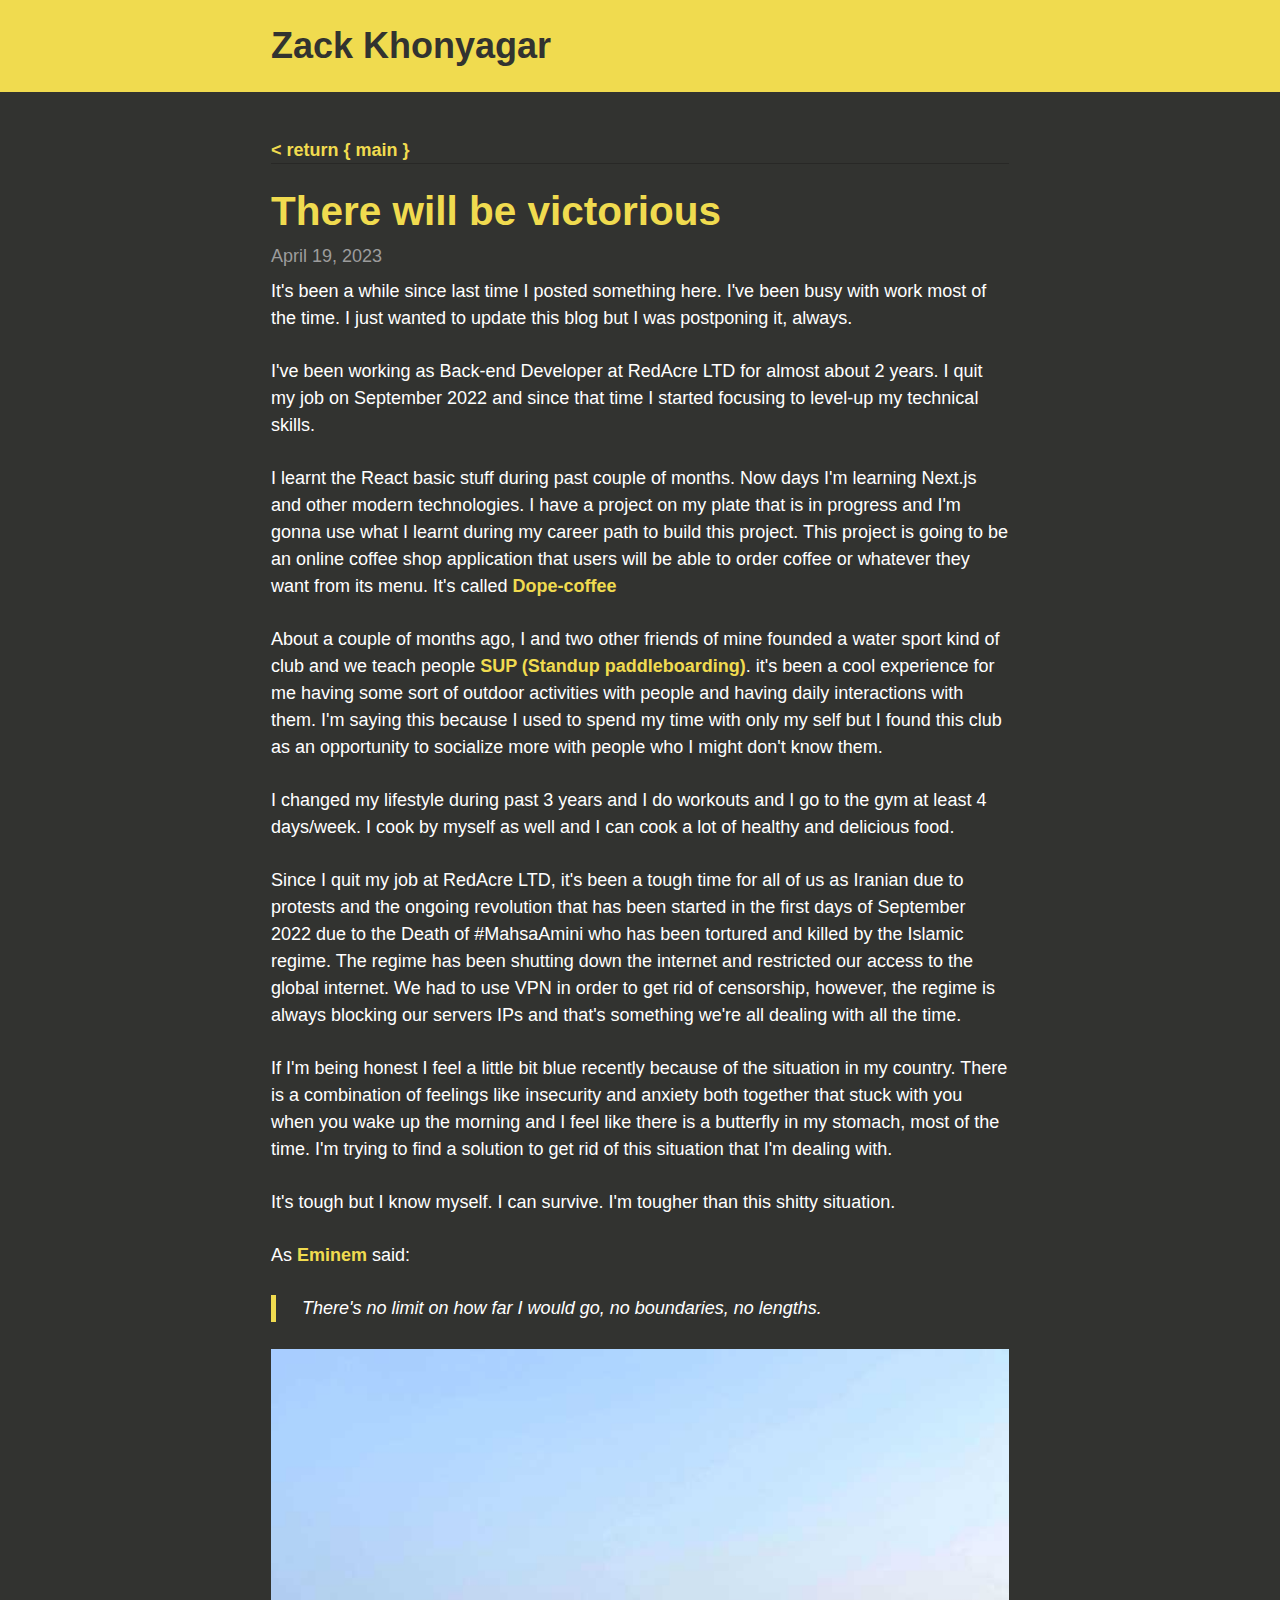
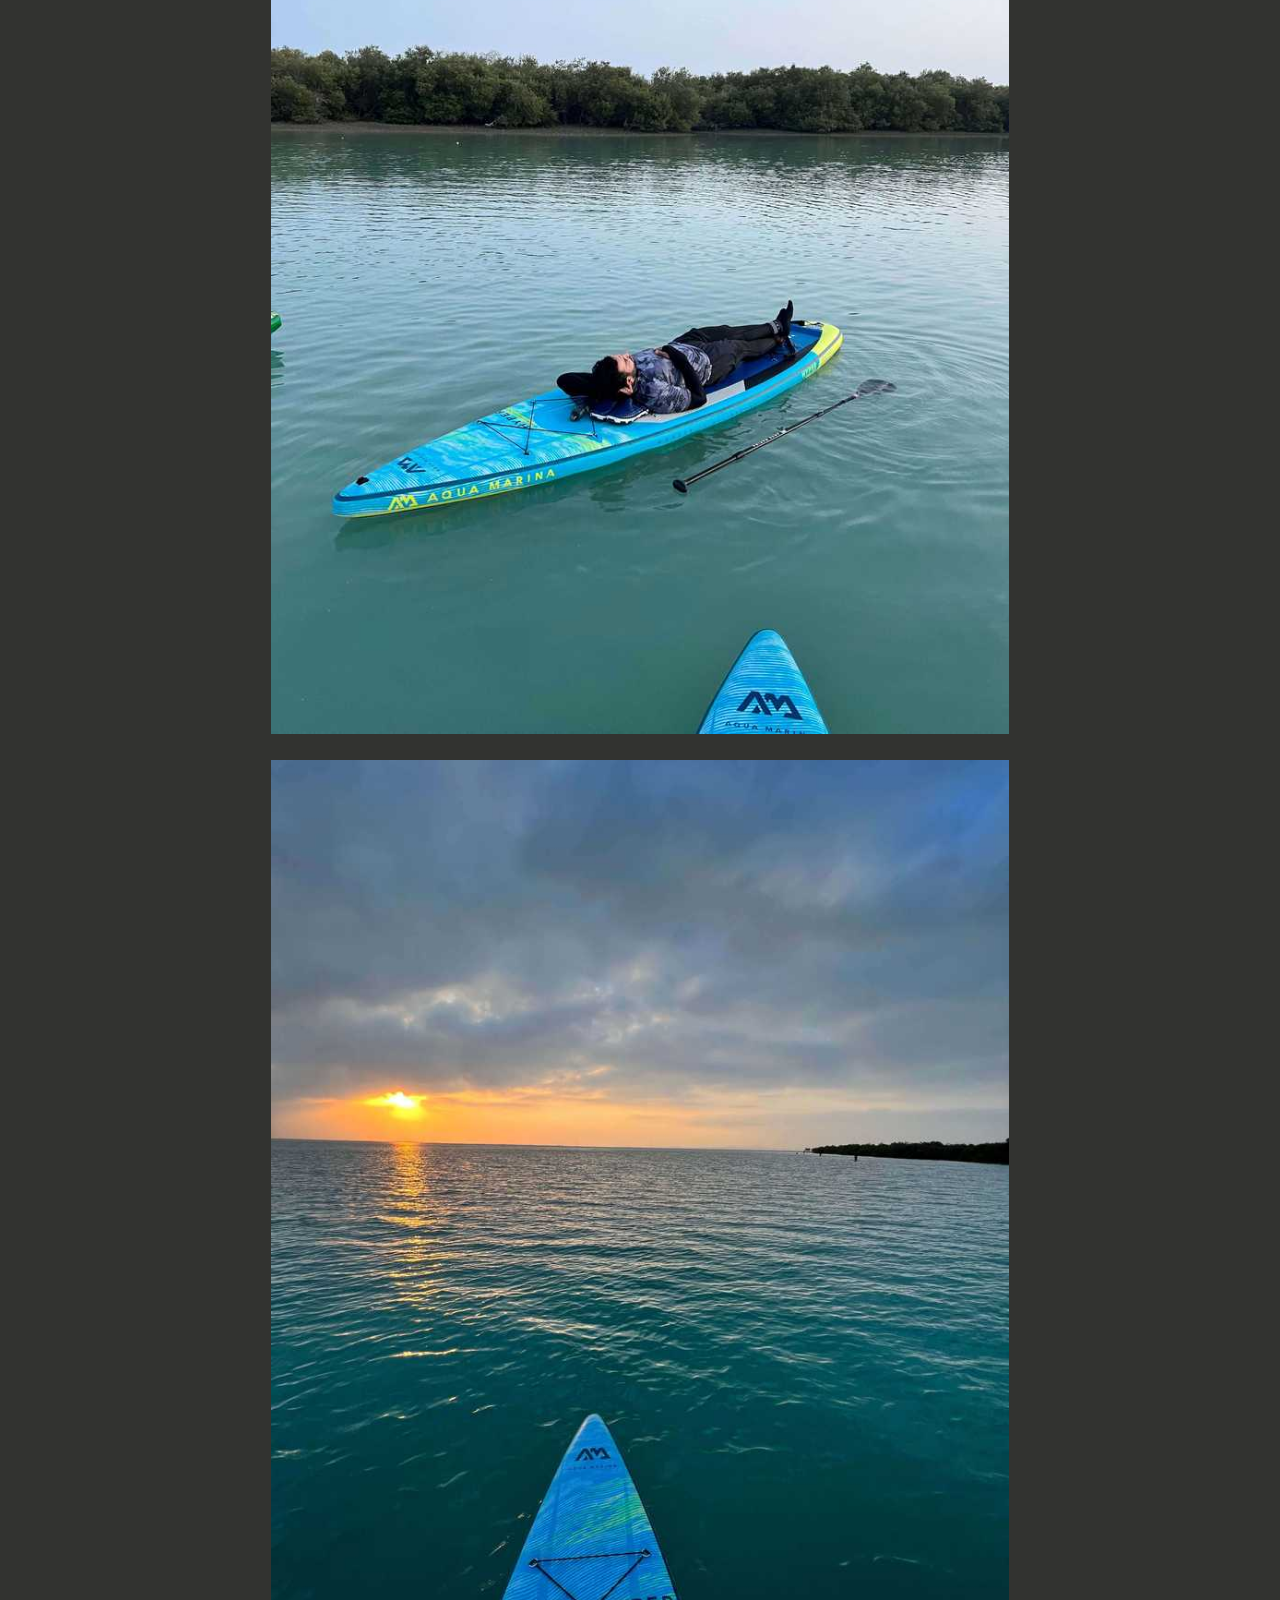
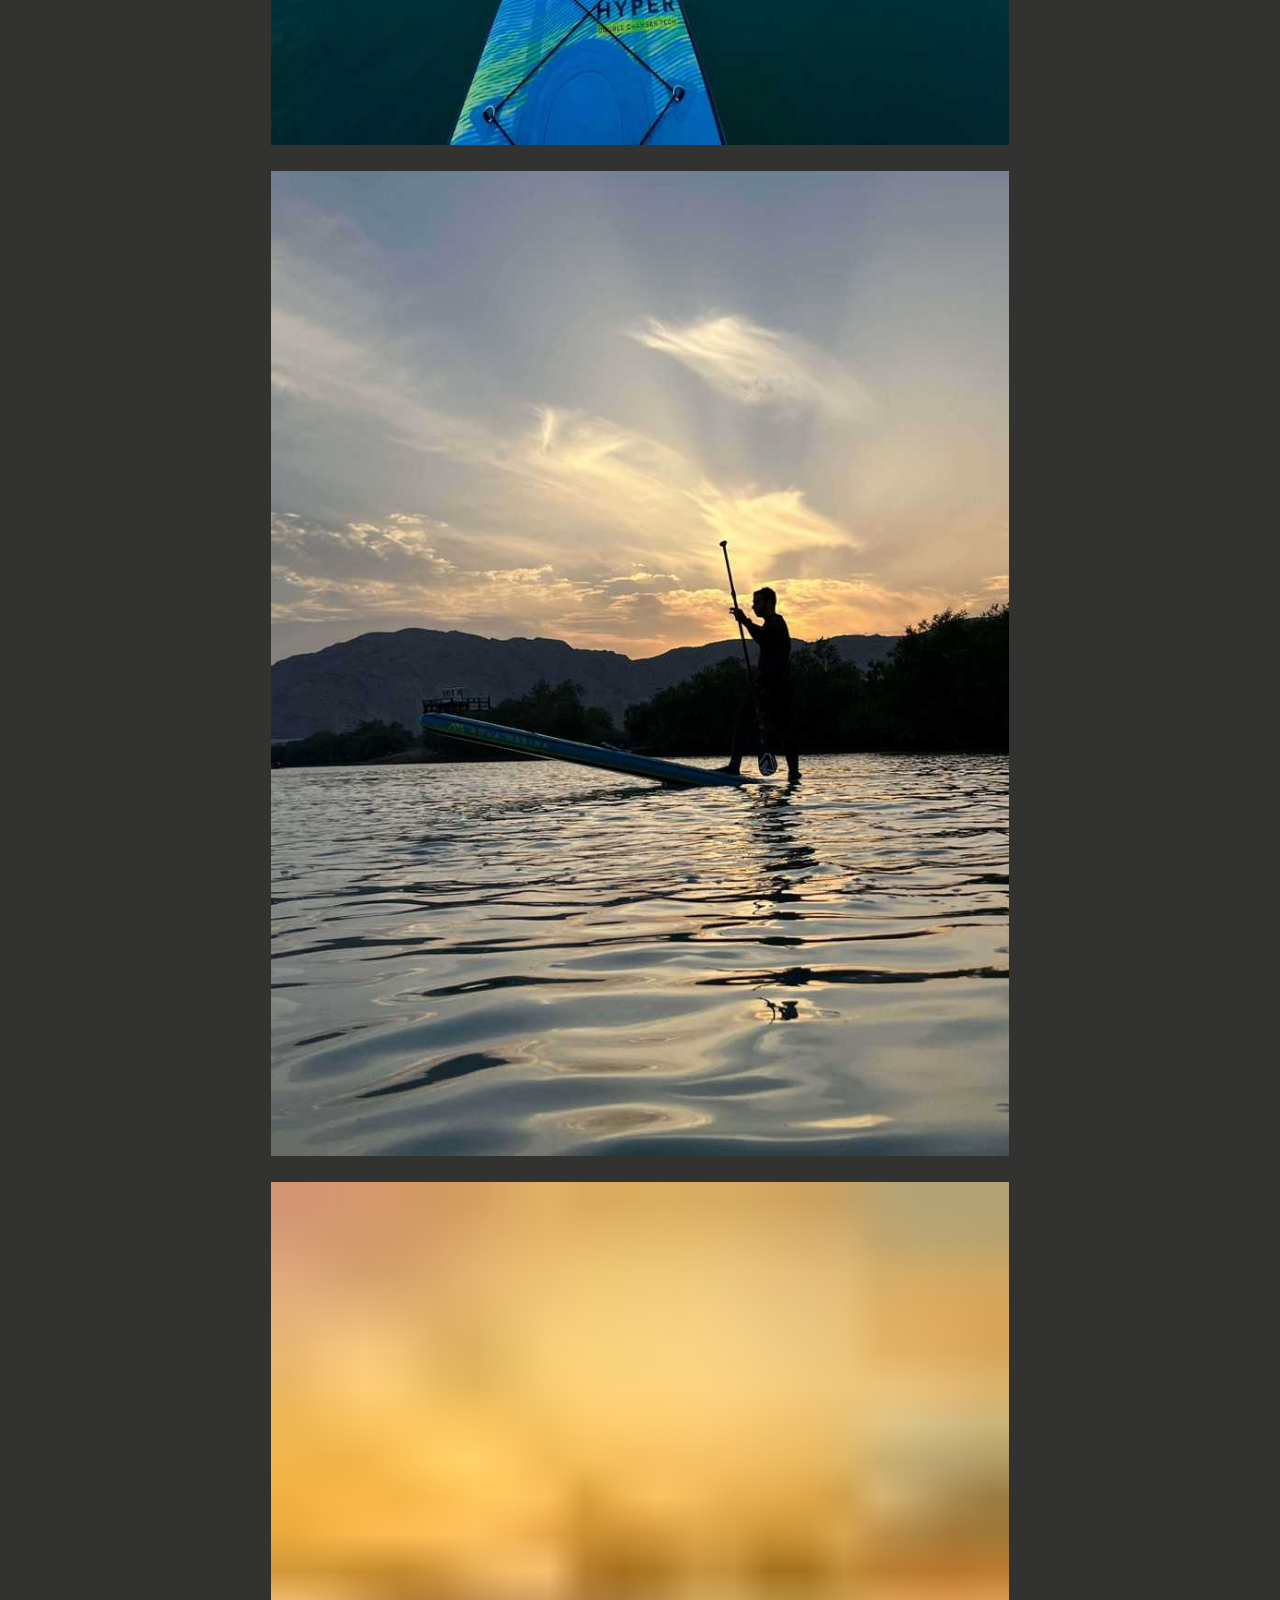
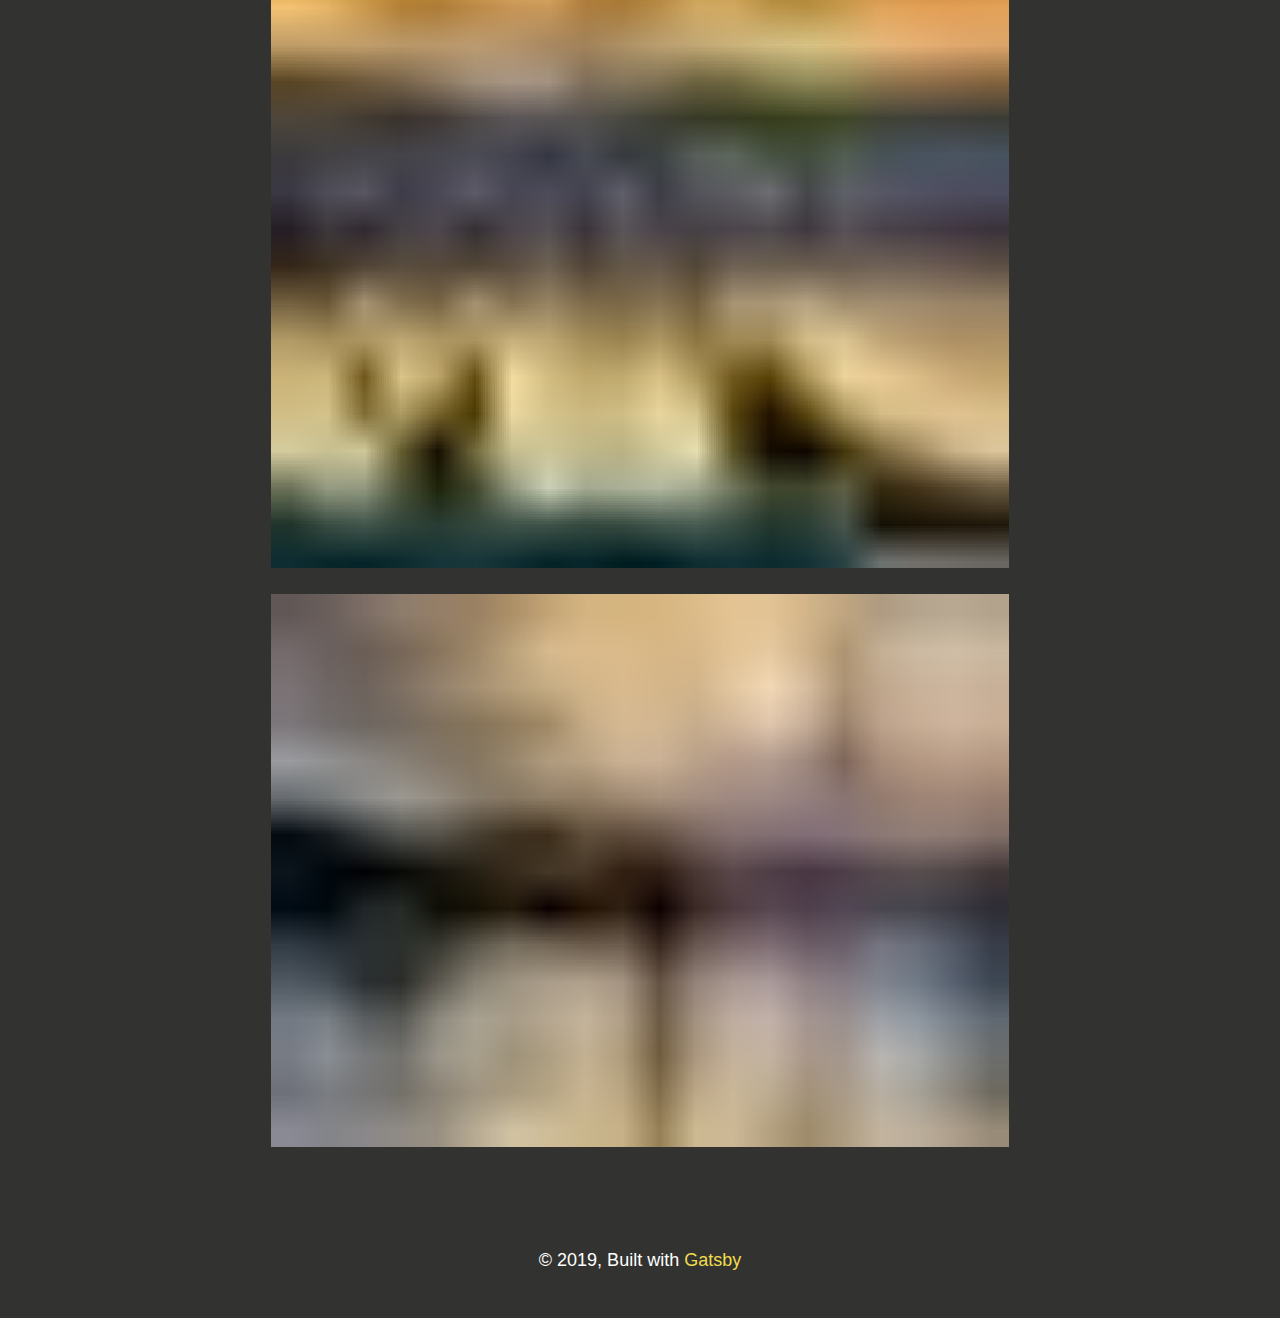
<file: there-will-be-victorious/index.html>
<!DOCTYPE html><html lang="en"><head><meta charSet="utf-8"/><meta http-equiv="x-ua-compatible" content="ie=edge"/><meta name="viewport" content="width=device-width, initial-scale=1, shrink-to-fit=no"/><style data-href="/styles.42464ca19a38078bf0bc.css">html{font-family:-apple-system,BlinkMacSystemFont,Segoe UI,Roboto,Oxygen-Sans,Ubuntu,Cantarell,Helvetica Neue,sans-serif;-ms-text-size-adjust:100%;-webkit-text-size-adjust:100%}.yellow-color{color:#f0db4f}.yellow-bgcolor{background:#f0db4f}.dark-color{color:#323330}.dark-bgcolor{background:#323330}body{margin:0}article,aside,details,figcaption,figure,footer,header,main,menu,nav,section,summary{display:block}audio,canvas,progress,video{display:inline-block}audio:not([controls]){display:none;height:0}progress{vertical-align:baseline}[hidden],template{display:none}a{background-color:transparent;color:#f0db4f;-webkit-text-decoration-skip:objects;font-family:-apple-system,BlinkMacSystemFont,Segoe UI,Roboto,Oxygen-Sans,Ubuntu,Cantarell,Helvetica Neue,sans-serif;text-decoration:none}a:active,a:hover{outline-width:0;text-decoration:underline}abbr[title]{border-bottom:none;text-decoration:underline;-webkit-text-decoration:underline dotted;text-decoration:underline dotted}b,strong{font-weight:inherit;font-weight:bolder}dfn{font-style:italic}h1{font-size:2em;margin:.67em 0}mark{background-color:#ecece2;color:#000}small{color:#fff;font-size:80%;font-family:-apple-system,BlinkMacSystemFont,Segoe UI,Roboto,Oxygen-Sans,Ubuntu,Cantarell,Helvetica Neue,sans-serif}sub,sup{font-size:75%;line-height:0;position:relative;vertical-align:baseline}sub{bottom:-.25em}sup{top:-.5em}img{border-style:none}svg:not(:root){overflow:hidden}code,kbd,pre,samp{font-family:monospace,monospace;font-size:1em}figure{margin:1em 40px}hr{box-sizing:content-box;height:0;overflow:visible}button,input,optgroup,select,textarea{font:inherit;margin:0}optgroup{font-weight:700}button,input{overflow:visible}button,select{text-transform:none}[type=reset],[type=submit],button,html [type=button]{-webkit-appearance:button}[type=button]::-moz-focus-inner,[type=reset]::-moz-focus-inner,[type=submit]::-moz-focus-inner,button::-moz-focus-inner{border-style:none;padding:0}[type=button]:-moz-focusring,[type=reset]:-moz-focusring,[type=submit]:-moz-focusring,button:-moz-focusring{outline:1px dotted ButtonText}fieldset{border:1px solid silver;margin:0 2px;padding:.35em .625em .75em}legend{box-sizing:border-box;color:inherit;display:table;max-width:100%;padding:0;white-space:normal}textarea{overflow:auto}[type=checkbox],[type=radio]{box-sizing:border-box;padding:0}[type=number]::-webkit-inner-spin-button,[type=number]::-webkit-outer-spin-button{height:auto}[type=search]{-webkit-appearance:textfield;outline-offset:-2px}[type=search]::-webkit-search-cancel-button,[type=search]::-webkit-search-decoration{-webkit-appearance:none}::-webkit-input-placeholder{color:inherit;opacity:.54}::-webkit-file-upload-button{-webkit-appearance:button;font:inherit}html{font:112.5%/1.45em -apple-system,BlinkMacSystemFont,Segoe UI,Roboto,Oxygen-Sans,Ubuntu,Cantarell,Helvetica Neue,sans-serif;box-sizing:border-box;overflow-y:scroll}*,:after,:before{box-sizing:inherit}body{color:#f0db4f;background:#323330;font-family:-apple-system,BlinkMacSystemFont,Segoe UI,Roboto,Oxygen-Sans,Ubuntu,Cantarell,Helvetica Neue,sans-serif;font-weight:400;word-wrap:break-word;-webkit-font-kerning:normal;font-kerning:normal;-ms-font-feature-settings:"kern","liga","clig","calt";font-feature-settings:"kern","liga","clig","calt"}img{max-width:100%;padding:0;margin:0 0 1.45rem}h1{font-size:2.25rem}h1,h2{padding:0;margin:0 0 1.45rem;color:inherit;font-family:-apple-system,BlinkMacSystemFont,Segoe UI,Roboto,Oxygen-Sans,Ubuntu,Cantarell,Helvetica Neue,sans-serif;font-weight:700;text-rendering:optimizeLegibility;line-height:1.1}h2{font-size:1.62671rem}h3{font-size:1.38316rem}h3,h4{padding:0;margin:0 0 1.45rem;color:inherit;font-family:-apple-system,BlinkMacSystemFont,Segoe UI,Roboto,Oxygen-Sans,Ubuntu,Cantarell,Helvetica Neue,sans-serif;font-weight:700;text-rendering:optimizeLegibility;line-height:1.1}h4{font-size:1rem}h5{font-size:.85028rem}h5,h6{padding:0;margin:0 0 1.45rem;color:inherit;font-family:-apple-system,BlinkMacSystemFont,Segoe UI,Roboto,Oxygen-Sans,Ubuntu,Cantarell,Helvetica Neue,sans-serif;font-weight:700;text-rendering:optimizeLegibility;line-height:1.1}h6{font-size:.78405rem}hgroup{padding:0;margin:0 0 1.45rem}ul{list-style-position:outside;list-style-image:none;list-style:none}ol,ul{padding:0;margin:0 0 1.45rem 1.45rem}ol{list-style-position:outside;list-style-image:none}dl{padding:0;margin:0 0 1.45rem}dd,p{padding:0;margin:0 0 1.45rem;font-family:-apple-system,BlinkMacSystemFont,Segoe UI,Roboto,Oxygen-Sans,Ubuntu,Cantarell,Helvetica Neue,sans-serif}p{color:#fff}figure{padding:0}figure,pre{margin:0 0 1.45rem}pre{font-size:.85rem;line-height:1.42;background:rgba(0,0,0,.04);border-radius:3px;overflow:auto;word-wrap:normal;padding:1.45rem}table{font-size:1rem;line-height:1.45rem;border-collapse:collapse;width:100%}fieldset,table{padding:0;margin:0 0 1.45rem}blockquote{font-style:italic;margin:0 auto 1.45rem;padding:0 0 0 1.45rem;border-left:.3rem solid #f0db4f}form,iframe,noscript{padding:0;margin:0 0 1.45rem}hr{padding:0;margin:0 0 calc(1.45rem - 1px);background:rgba(0,0,0,.2);border:none;height:1px}address{padding:0;margin:0 0 1.45rem}b,dt,strong,th{font-weight:700}li{margin-bottom:.725rem}ol li,ul li{padding-left:0}li>ol,li>ul{margin-left:1.45rem;margin-bottom:.725rem;margin-top:.725rem}blockquote :last-child,li :last-child,p :last-child{margin-bottom:0}li>p{margin-bottom:.725rem}code,kbd,samp{font-size:.85rem;line-height:1.45rem}abbr,abbr[title],acronym{border-bottom:1px dotted rgba(0,0,0,.5);cursor:help}abbr[title]{text-decoration:none}td,th,thead{text-align:left}td,th{border-bottom:1px solid rgba(0,0,0,.12);font-feature-settings:"tnum";-moz-font-feature-settings:"tnum";-ms-font-feature-settings:"tnum";-webkit-font-feature-settings:"tnum";padding:.725rem .96667rem calc(.725rem - 1px)}td:first-child,th:first-child{padding-left:0}td:last-child,th:last-child{padding-right:0}code,tt{background-color:rgba(0,0,0,.04);border-radius:3px;font-family:SFMono-Regular,Consolas,Roboto Mono,Droid Sans Mono,Liberation Mono,Menlo,Courier,monospace;padding:.2em 0}pre code{background:none;line-height:1.42}code:after,code:before,tt:after,tt:before{letter-spacing:-.2em;content:" "}pre code:after,pre code:before,pre tt:after,pre tt:before{content:""}@media only screen and (max-width:480px){html{font-size:100%}}.container{max-width:43rem;margin:0 auto;padding:0 1rem}header{background:#f0db4f;margin:0 auto 2.5rem;max-width:960;padding:1.45rem 0}header nav{display:flex;align-items:center}header h1{font-size:1.5rem;flex:1 1;font-size:2rem;margin:0}header h1 a{color:#323330}header h1 a:hover{text-decoration:underline}header nav ul{display:flex;margin:0}header nav ul li{margin:0 10px}header nav ul li a{color:#323330}footer{margin:3.5rem 0 2.5rem;text-align:center}.delimiter{border-top:1px solid #323330;margin-bottom:2rem}.page-title{margin-bottom:3rem;padding:0;line-height:0;box-sizing:border-box}.aboutme{display:flex;align-items:center;margin-bottom:3rem}.profile-pic{width:120px;margin-right:.875rem}.date{color:#9c9c9c}.article-title,.date{margin-bottom:.5rem}.article-block{margin-bottom:3.5rem}.body{color:#fff;font-family:-apple-system,BlinkMacSystemFont,Segoe UI,Roboto,Oxygen-Sans,Ubuntu,Cantarell,Helvetica Neue,sans-serif}.body,.introduce{line-height:1.5rem}.gatsby-resp-image-wrapper{margin:.5rem 0}@media only screen and (max-width:590px){.aboutme{flex-direction:column}.profile-pic{margin:0 auto 1rem}}</style><meta name="generator" content="Gatsby 2.23.7"/><title data-react-helmet="true">There will be victorious</title><meta data-react-helmet="true" name="description" content="It&#x27;s been a while since last time I posted something here. I&#x27;ve been busy with work most of the time. I just wanted to update this blog but I was postponing it…"/><meta data-react-helmet="true" property="og:title" content="There will be victorious"/><meta data-react-helmet="true" property="og:description" content="It&#x27;s been a while since last time I posted something here. I&#x27;ve been busy with work most of the time. I just wanted to update this blog but I was postponing it…"/><meta data-react-helmet="true" property="og:type" content="website"/><meta data-react-helmet="true" name="twitter:card" content="summary"/><meta data-react-helmet="true" name="twitter:creator" content="@zoheirkhonyagar"/><meta data-react-helmet="true" name="twitter:title" content="There will be victorious"/><meta data-react-helmet="true" name="twitter:description" content="It&#x27;s been a while since last time I posted something here. I&#x27;ve been busy with work most of the time. I just wanted to update this blog but I was postponing it…"/><meta data-react-helmet="true" name="google-site-verification" content="EppOQEwHsoUn56OnuPgmphVCH5CQzfh_24BztMV_h3g"/><link rel="icon" href="/favicon-32x32.png?v=4a9773549091c227cd2eb82ccd9c5e3a"/><link rel="manifest" href="/manifest.webmanifest"/><meta name="theme-color" content="#663399"/><link rel="apple-touch-icon" sizes="48x48" href="/icons/icon-48x48.png?v=4a9773549091c227cd2eb82ccd9c5e3a"/><link rel="apple-touch-icon" sizes="72x72" href="/icons/icon-72x72.png?v=4a9773549091c227cd2eb82ccd9c5e3a"/><link rel="apple-touch-icon" sizes="96x96" href="/icons/icon-96x96.png?v=4a9773549091c227cd2eb82ccd9c5e3a"/><link rel="apple-touch-icon" sizes="144x144" href="/icons/icon-144x144.png?v=4a9773549091c227cd2eb82ccd9c5e3a"/><link rel="apple-touch-icon" sizes="192x192" href="/icons/icon-192x192.png?v=4a9773549091c227cd2eb82ccd9c5e3a"/><link rel="apple-touch-icon" sizes="256x256" href="/icons/icon-256x256.png?v=4a9773549091c227cd2eb82ccd9c5e3a"/><link rel="apple-touch-icon" sizes="384x384" href="/icons/icon-384x384.png?v=4a9773549091c227cd2eb82ccd9c5e3a"/><link rel="apple-touch-icon" sizes="512x512" href="/icons/icon-512x512.png?v=4a9773549091c227cd2eb82ccd9c5e3a"/><link as="script" rel="preload" href="/webpack-runtime-8060f030d1d5bc0cb6f3.js"/><link as="script" rel="preload" href="/framework-868c53fff4771b0bde98.js"/><link as="script" rel="preload" href="/app-adfe4195f6c301300fb1.js"/><link as="script" rel="preload" href="/styles-c2fe8482057191dca484.js"/><link as="script" rel="preload" href="/commons-68e0884c9ee0bc1666ae.js"/><link as="script" rel="preload" href="/component---src-templates-blog-post-js-d4329fb83ef5e3680794.js"/><link as="fetch" rel="preload" href="/page-data/there-will-be-victorious/page-data.json" crossorigin="anonymous"/><link as="fetch" rel="preload" href="/page-data/app-data.json" crossorigin="anonymous"/></head><body><div id="___gatsby"><div style="outline:none" tabindex="-1" id="gatsby-focus-wrapper"><header class="header-container"><div class="container"><h1><a href="/">Zack Khonyagar</a></h1></div></header><div class="container"><div><a href="/"><b>&lt; return { main }</b></a><hr/><h1 class="article-title">There will be victorious</h1><p class="date">April 19, 2023</p><div class="body"><p>It's been a while since last time I posted something here. I've been busy with work most of the time. I just wanted to update this blog but I was postponing it, always.</p>
<p>I've been working as Back-end Developer at RedAcre LTD for almost about 2 years. I quit my job on September 2022 and since that time I started focusing to level-up my technical skills.</p>
<p>I learnt the React basic stuff during past couple of months. Now days I'm learning Next.js and other modern technologies. I have a project on my plate that is in progress and I'm gonna use what I learnt during my career path to build this project. This project is going to be an online coffee shop application that users will be able to order coffee or whatever they want from its menu. It's called <strong><a href="https://github.com/wave-coding/dope-coffee">Dope-coffee</a></strong></p>
<p>About a couple of months ago, I and two other friends of mine founded a water sport kind of club and we teach people <strong><a href="https://en.wikipedia.org/wiki/Standup_paddleboarding">SUP (Standup paddleboarding)</a></strong>. it's been a cool experience for me having some sort of outdoor activities with people and having daily interactions with them. I'm saying this because I used to spend my time with only my self but I found this club as an opportunity to socialize more with people who I might don't know them.</p>
<p>I changed my lifestyle during past 3 years and I do workouts and I go to the gym at least 4 days/week. I cook by myself as well and I can cook a lot of healthy and delicious food.</p>
<p>Since I quit my job at RedAcre LTD, it's been a tough time for all of us as Iranian due to protests and the ongoing revolution that has been started in the first days of September 2022 due to the Death of #MahsaAmini who has been tortured and killed by the Islamic regime. The regime has been shutting down the internet and restricted our access to the global internet. We had to use VPN in order to get rid of censorship, however, the regime is always blocking our servers IPs and that's something we're all dealing with all the time.</p>
<p>If I'm being honest I feel a little bit blue recently because of the situation in my country. There is a combination of feelings like insecurity and anxiety both together that stuck with you when you wake up the morning and I feel like there is a butterfly in my stomach, most of the time.
I'm trying to find a solution to get rid of this situation that I'm dealing with.</p>
<p>It's tough but I know myself. I can survive. I'm tougher than this shitty situation.</p>
<p>As <strong><a href="https://en.wikipedia.org/wiki/Eminem">Eminem</a></strong> said: </p>
<blockquote>
<p>There's no limit on how far I would go, no boundaries, no lengths.</p>
</blockquote>
<p><span
      class="gatsby-resp-image-wrapper"
      style="position: relative; display: block; margin-left: auto; margin-right: auto; max-width: 800px; "
    >
      <a
    class="gatsby-resp-image-link"
    href="/static/6f4b1d1d8175e8b9c256bfeeafa7a8b1/9568a/sup-1.jpg"
    style="display: block"
    target="_blank"
    rel="noopener"
  >
    <span
    class="gatsby-resp-image-background-image"
    style="padding-bottom: 133.5%; position: relative; bottom: 0; left: 0; background-image: url('[data-uri]'); background-size: cover; display: block;"
  ></span>
  <img
        class="gatsby-resp-image-image"
        alt="SUP1"
        title="SUP1"
        src="/static/6f4b1d1d8175e8b9c256bfeeafa7a8b1/4b190/sup-1.jpg"
        srcset="/static/6f4b1d1d8175e8b9c256bfeeafa7a8b1/e07e9/sup-1.jpg 200w,
/static/6f4b1d1d8175e8b9c256bfeeafa7a8b1/066f9/sup-1.jpg 400w,
/static/6f4b1d1d8175e8b9c256bfeeafa7a8b1/4b190/sup-1.jpg 800w,
/static/6f4b1d1d8175e8b9c256bfeeafa7a8b1/e5166/sup-1.jpg 1200w,
/static/6f4b1d1d8175e8b9c256bfeeafa7a8b1/b17f8/sup-1.jpg 1600w,
/static/6f4b1d1d8175e8b9c256bfeeafa7a8b1/9568a/sup-1.jpg 3024w"
        sizes="(max-width: 800px) 100vw, 800px"
        style="width:100%;height:100%;margin:0;vertical-align:middle;position:absolute;top:0;left:0;"
        loading="lazy"
      />
  </a>
    </span></p>
<p><span
      class="gatsby-resp-image-wrapper"
      style="position: relative; display: block; margin-left: auto; margin-right: auto; max-width: 800px; "
    >
      <a
    class="gatsby-resp-image-link"
    href="/static/0084eca933f0f34e7137f363b1bae578/9568a/sup-2.jpg"
    style="display: block"
    target="_blank"
    rel="noopener"
  >
    <span
    class="gatsby-resp-image-background-image"
    style="padding-bottom: 133.5%; position: relative; bottom: 0; left: 0; background-image: url('[data-uri]'); background-size: cover; display: block;"
  ></span>
  <img
        class="gatsby-resp-image-image"
        alt="SUP2"
        title="SUP2"
        src="/static/0084eca933f0f34e7137f363b1bae578/4b190/sup-2.jpg"
        srcset="/static/0084eca933f0f34e7137f363b1bae578/e07e9/sup-2.jpg 200w,
/static/0084eca933f0f34e7137f363b1bae578/066f9/sup-2.jpg 400w,
/static/0084eca933f0f34e7137f363b1bae578/4b190/sup-2.jpg 800w,
/static/0084eca933f0f34e7137f363b1bae578/e5166/sup-2.jpg 1200w,
/static/0084eca933f0f34e7137f363b1bae578/b17f8/sup-2.jpg 1600w,
/static/0084eca933f0f34e7137f363b1bae578/9568a/sup-2.jpg 3024w"
        sizes="(max-width: 800px) 100vw, 800px"
        style="width:100%;height:100%;margin:0;vertical-align:middle;position:absolute;top:0;left:0;"
        loading="lazy"
      />
  </a>
    </span></p>
<p><span
      class="gatsby-resp-image-wrapper"
      style="position: relative; display: block; margin-left: auto; margin-right: auto; max-width: 800px; "
    >
      <a
    class="gatsby-resp-image-link"
    href="/static/8feb96d86d67cd678c327fb71b911c38/9568a/sup-3.jpg"
    style="display: block"
    target="_blank"
    rel="noopener"
  >
    <span
    class="gatsby-resp-image-background-image"
    style="padding-bottom: 133.5%; position: relative; bottom: 0; left: 0; background-image: url('[data-uri]'); background-size: cover; display: block;"
  ></span>
  <img
        class="gatsby-resp-image-image"
        alt="SUP3"
        title="SUP3"
        src="/static/8feb96d86d67cd678c327fb71b911c38/4b190/sup-3.jpg"
        srcset="/static/8feb96d86d67cd678c327fb71b911c38/e07e9/sup-3.jpg 200w,
/static/8feb96d86d67cd678c327fb71b911c38/066f9/sup-3.jpg 400w,
/static/8feb96d86d67cd678c327fb71b911c38/4b190/sup-3.jpg 800w,
/static/8feb96d86d67cd678c327fb71b911c38/e5166/sup-3.jpg 1200w,
/static/8feb96d86d67cd678c327fb71b911c38/b17f8/sup-3.jpg 1600w,
/static/8feb96d86d67cd678c327fb71b911c38/9568a/sup-3.jpg 3024w"
        sizes="(max-width: 800px) 100vw, 800px"
        style="width:100%;height:100%;margin:0;vertical-align:middle;position:absolute;top:0;left:0;"
        loading="lazy"
      />
  </a>
    </span></p>
<p><span
      class="gatsby-resp-image-wrapper"
      style="position: relative; display: block; margin-left: auto; margin-right: auto; max-width: 800px; "
    >
      <a
    class="gatsby-resp-image-link"
    href="/static/34d6f08930b8f58df8731a92a6cf34e0/9568a/sup-4.jpg"
    style="display: block"
    target="_blank"
    rel="noopener"
  >
    <span
    class="gatsby-resp-image-background-image"
    style="padding-bottom: 133.5%; position: relative; bottom: 0; left: 0; background-image: url('[data-uri]'); background-size: cover; display: block;"
  ></span>
  <img
        class="gatsby-resp-image-image"
        alt="SUP4"
        title="SUP4"
        src="/static/34d6f08930b8f58df8731a92a6cf34e0/4b190/sup-4.jpg"
        srcset="/static/34d6f08930b8f58df8731a92a6cf34e0/e07e9/sup-4.jpg 200w,
/static/34d6f08930b8f58df8731a92a6cf34e0/066f9/sup-4.jpg 400w,
/static/34d6f08930b8f58df8731a92a6cf34e0/4b190/sup-4.jpg 800w,
/static/34d6f08930b8f58df8731a92a6cf34e0/e5166/sup-4.jpg 1200w,
/static/34d6f08930b8f58df8731a92a6cf34e0/b17f8/sup-4.jpg 1600w,
/static/34d6f08930b8f58df8731a92a6cf34e0/9568a/sup-4.jpg 3024w"
        sizes="(max-width: 800px) 100vw, 800px"
        style="width:100%;height:100%;margin:0;vertical-align:middle;position:absolute;top:0;left:0;"
        loading="lazy"
      />
  </a>
    </span></p>
<p><span
      class="gatsby-resp-image-wrapper"
      style="position: relative; display: block; margin-left: auto; margin-right: auto; max-width: 800px; "
    >
      <a
    class="gatsby-resp-image-link"
    href="/static/305656b2a6a90bd8c1e2830b5a361c34/d2602/sup-5.jpg"
    style="display: block"
    target="_blank"
    rel="noopener"
  >
    <span
    class="gatsby-resp-image-background-image"
    style="padding-bottom: 75%; position: relative; bottom: 0; left: 0; background-image: url('[data-uri]'); background-size: cover; display: block;"
  ></span>
  <img
        class="gatsby-resp-image-image"
        alt="SUP5"
        title="SUP5"
        src="/static/305656b2a6a90bd8c1e2830b5a361c34/4b190/sup-5.jpg"
        srcset="/static/305656b2a6a90bd8c1e2830b5a361c34/e07e9/sup-5.jpg 200w,
/static/305656b2a6a90bd8c1e2830b5a361c34/066f9/sup-5.jpg 400w,
/static/305656b2a6a90bd8c1e2830b5a361c34/4b190/sup-5.jpg 800w,
/static/305656b2a6a90bd8c1e2830b5a361c34/e5166/sup-5.jpg 1200w,
/static/305656b2a6a90bd8c1e2830b5a361c34/b17f8/sup-5.jpg 1600w,
/static/305656b2a6a90bd8c1e2830b5a361c34/d2602/sup-5.jpg 4032w"
        sizes="(max-width: 800px) 100vw, 800px"
        style="width:100%;height:100%;margin:0;vertical-align:middle;position:absolute;top:0;left:0;"
        loading="lazy"
      />
  </a>
    </span></p></div></div></div><footer><div class="container"><div class="delimiter"></div><p>© 2019, Built with <a href="https://www.gatsbyjs.org">Gatsby</a></p></div></footer></div><div id="gatsby-announcer" style="position:absolute;top:0;width:1px;height:1px;padding:0;overflow:hidden;clip:rect(0, 0, 0, 0);white-space:nowrap;border:0" aria-live="assertive" aria-atomic="true"></div></div><script id="gatsby-script-loader">/*<![CDATA[*/window.pagePath="/there-will-be-victorious";/*]]>*/</script><script id="gatsby-chunk-mapping">/*<![CDATA[*/window.___chunkMapping={"app":["/app-adfe4195f6c301300fb1.js"],"component---src-pages-404-js":["/component---src-pages-404-js-567a7aa8d68c01c53669.js"],"component---src-pages-index-js":["/component---src-pages-index-js-f6535527e0f95674d86d.js"],"component---src-templates-blog-post-js":["/component---src-templates-blog-post-js-d4329fb83ef5e3680794.js"]};/*]]>*/</script><script src="/component---src-templates-blog-post-js-d4329fb83ef5e3680794.js" async=""></script><script src="/commons-68e0884c9ee0bc1666ae.js" async=""></script><script src="/styles-c2fe8482057191dca484.js" async=""></script><script src="/app-adfe4195f6c301300fb1.js" async=""></script><script src="/framework-868c53fff4771b0bde98.js" async=""></script><script src="/webpack-runtime-8060f030d1d5bc0cb6f3.js" async=""></script></body></html>
</file>
